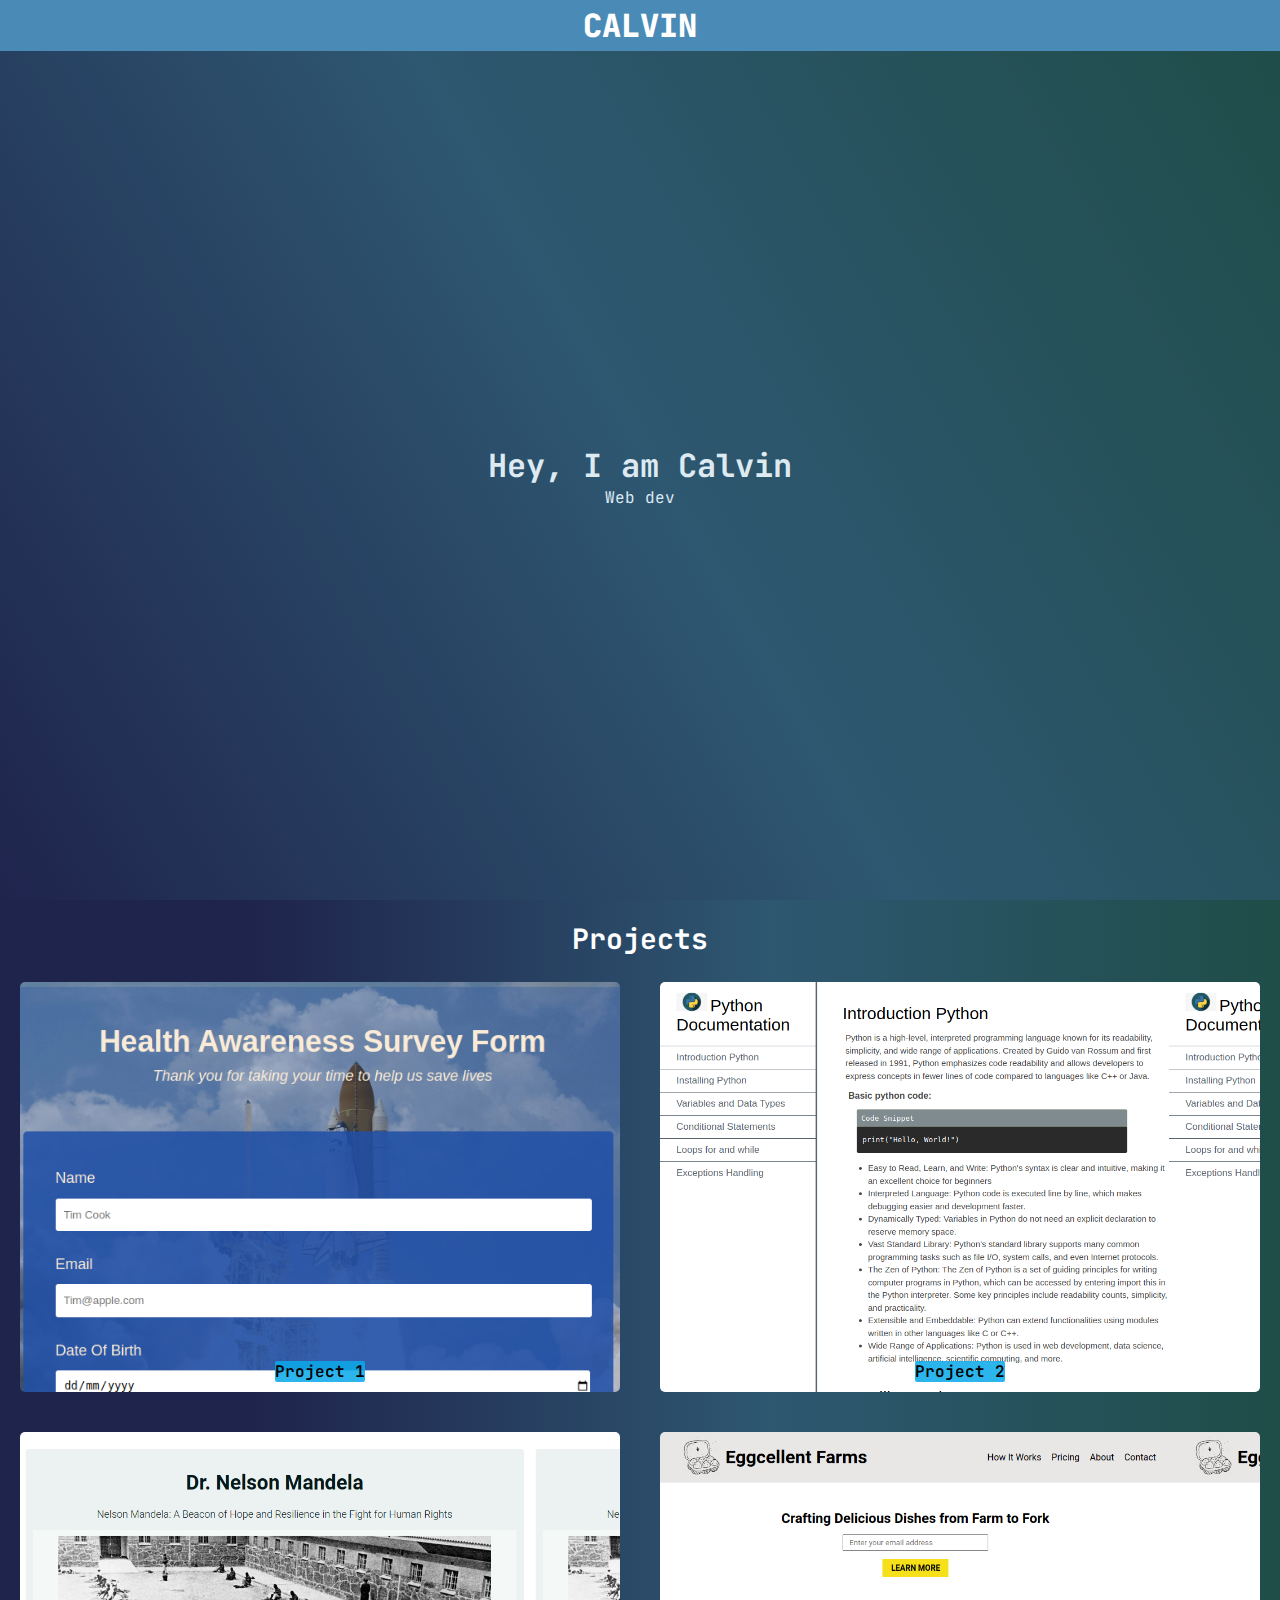
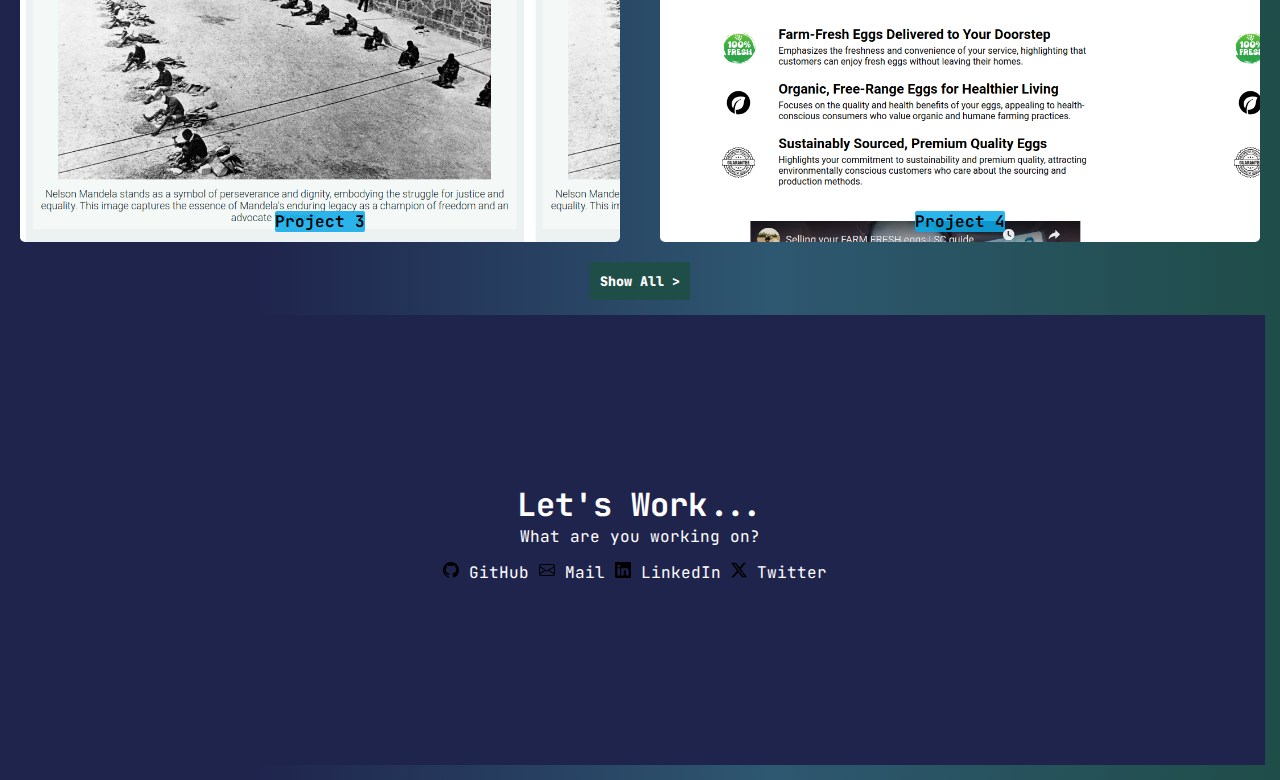
<file: index.html>
<!DOCTYPE html>
<html lang="en">
    <head>
        <meta charset="UTF-8">
        <meta name="viewport" content="width=device-width, initial-scale=1.0">
        <title>Portfolio</title>
        <link rel="stylesheet" href="styles.css">
        <link rel="icon" type="image/ico" href="media/icons/favicon.ico">
    </head>
    <body>
        <section id="welcome-section">
            <h1>Hey, I am Calvin</h1>
            <p>Web dev</p>
        </section>
        
        <section id="projects">
            <h2>Projects</h2>
            <div id="projects-div">
                <div class="project-tile project1">
                    <a href="surveyForm/index.html" target="_blank">Project 1</a>
                </div>
                <div class="project-tile project2">
                    <a href="technicalDoc/index.html" target="_blank">Project 2</a>
                </div>
                <div class="project-tile project3">
                    <a href="tributePage/index.html" target="_blank">Project 3</a>
                </div>
                <div class="project-tile project4">
                    <a href="productPage/index.html" target="_blank">Project 4</a>
                </div>
            </div>
            <a href="https://github.com/Calvin-Reinc" id="more" target="_blank"><button>Show All ></button></a>
        </section>
        <section id="details">
            <h1>Let's Work...</h1>
            <p>What are you working on?</p>
            <ul>
                <li><img src="media/icons/github.svg" alt=""><span class="list-span"><a href="https://github.com/Calvin-Reinc" id="profile-link" target="_blank" class="list-a">GitHub</a></span></li>
                <li><img src="media/icons/envelope.svg"><span class="list-span"><a href="mailto:https:konyanacv@gmail.com" id="profile-link" target="_blank" class="list-a">Mail</a></span></li>
                <li><img src="media/icons/linkedin.svg" alt=""><span class="list-span"><a href="https://www.linkedin.com/in/konyanacv" id="profile-link" target="_blank" class="list-a">LinkedIn</a></span></li>
                <li><img src="media/icons/twitter-x.svg" alt=""><span class="list-span"><a href="https://x.com/CKonyana62368" id="profile-link" target="_blank" class="list-a">Twitter</a></span></li>
            </ul>
        </section>
        <nav id="navbar">
            <a href="#projects">CALVIN</a>
        </nav>
    </body>
    <link rel="preconnect" href="https://fonts.googleapis.com">
    <link rel="preconnect" href="https://fonts.gstatic.com" crossorigin>
    <link href="https://fonts.googleapis.com/css2?family=JetBrains+Mono:ital,wght@0,100..800;1,100..800&display=swap" rel="stylesheet">

</html>
</file>
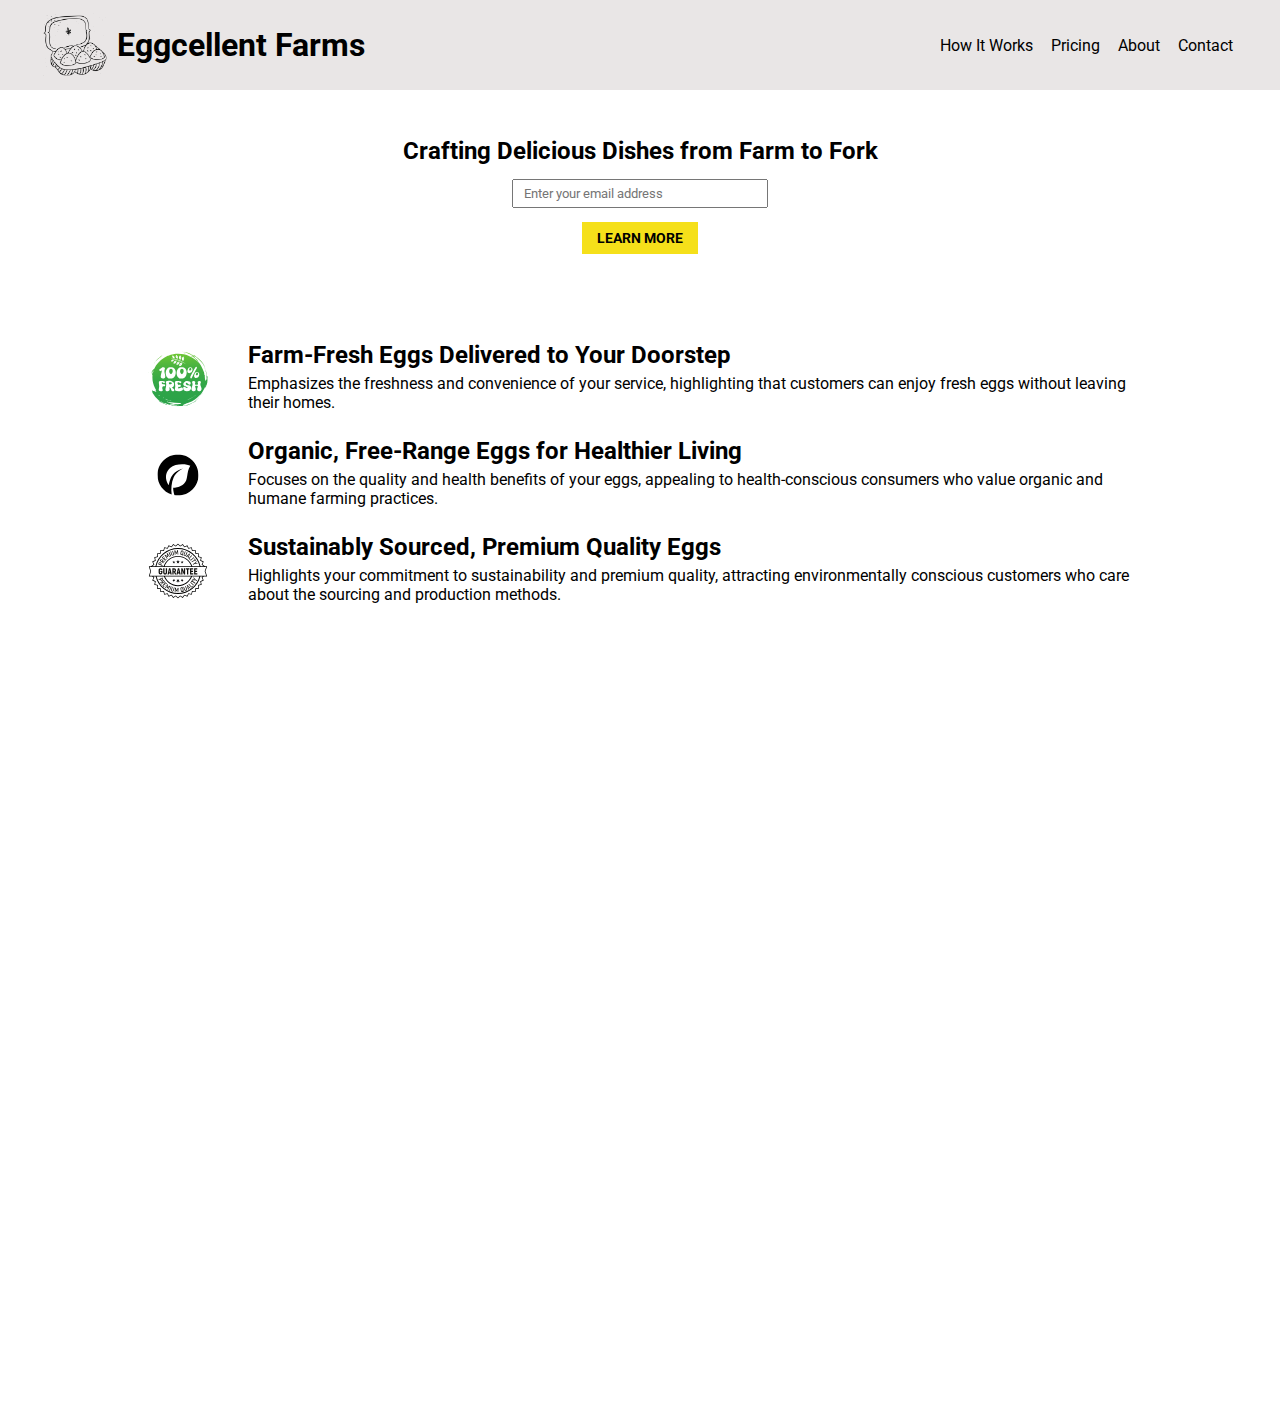
<file: productPage/index.html>
<!DOCTYPE html>
<html lang="en">
    <head>
        <meta charset="UTF-8">
        <meta name="viewport" content="width=device-width, initial-scale=1.0">
        <title>Product Page</title>
        <link rel="stylesheet" href="styles.css">
    </head>
    <body>

      <header id="header">
        <img id="header-img" src="logo_1.svg" alt="logo">
        <h1>Eggcellent Farms</h1>
        <nav id="nav-bar">
          <a href="#video-section" class="nav-link">How It Works</a>
          <a href="#product-section" class="nav-link">Pricing</a>
          <a href="#bio-section" class="nav-link">About</a>
          <a href="#contact" class="nav-link">Contact</a>
          
        </nav>
      </header>

      <section id="contact">
        <h2>Crafting Delicious Dishes from Farm to Fork</h2>
        <form id="form" action="https://www.freecodecamp.com/email-submit" method="post">
          <input type="email" name="email" id="email" placeholder="Enter your email address">
          <input type="submit" value="LEARN MORE" id="submit">
        </form>
      </section>

      <section id="bio-section">
        <div class="bio-div">
          <img src="FARM/fresh_2.svg" alt="" class="icons">
          <div class="bio-div-in">
            <h2>Farm-Fresh Eggs Delivered to Your Doorstep</h2>
            <p>Emphasizes the freshness and convenience of your service, highlighting that customers can enjoy fresh eggs without leaving their homes.</p>
          </div>
        </div>
        <div class="bio-div">
          <img src="FARM/organic_3.svg" alt="" class="icons">
          <div class="bio-div-in">
            <h2>Organic, Free-Range Eggs for Healthier Living</h2>
            <p>Focuses on the quality and health benefits of your eggs, appealing to health-conscious consumers who value organic and humane farming practices.</p>
          </div>
        </div>
        <div class="bio-div">
          <img src="FARM/premium.svg" alt="" class="icons">
          <div class="bio-div-in">
            <h2>Sustainably Sourced, Premium Quality Eggs</h2>
            <p>Highlights your commitment to sustainability and premium quality, attracting environmentally conscious customers who care about the sourcing and production methods.</p>
          </div>
        </div>
      </section>

      <section id="video-section">
        <iframe width="580" height="330" src="https://www.youtube.com/embed/prsJC9KV-8U?si=E5Peq-RQy-86FeF8" title="YouTube video player" frameborder="0" allow="accelerometer; autoplay; clipboard-write; encrypted-media; gyroscope; picture-in-picture; web-share" referrerpolicy="strict-origin-when-cross-origin" allowfullscreen></iframe>
      </section>

      <section id="product-section">
        
        <div class="product-div">
          <div class="divider">
            <h2>Standard Grade</h2>
          </div>
          <p><span>R29.99/dozen</span></p>
          <ul>
            <li>Standard quality</li>
            <li>reliable</li>
            <li>nutritious</li>
          </ul>
          <input type="button" value="SELECT">
        </div>

        <div class="product-div">
          <div class="divider">
            <h2>Organic Free-Range</h2>
          </div>
          <p><span>R37.99/dozen</span></p>
          <ul>
            <li>Higher quality</li>
            <li>rich in nutrients</li>
            <li>better taste</li>
          </ul>
          <input type="button" value="SELECT">
        </div>

        <div class="product-div">
          <div class="divider">
            <h2>Premium Pasture-Raised</h2>
          </div>
          <p><span>R44.99/dozen</span></p>
          <ul>
            <li>Premium quality</li>
            <li>exceptional taste</li>
            <li>high nutritional content</li>
          </ul>
          <input type="button" value="SELECT">
        </div>
      </section>

      <footer id="footer">
        <a href="#bio-section">About</a>
        <a href="#contact">Contact</a> <br>
        <p>&reg; Copyright 2024, Farm-Fresh Eggs</p>
      </footer>
    </body>
    <link rel="preconnect" href="https://fonts.googleapis.com">
    <link rel="preconnect" href="https://fonts.gstatic.com" crossorigin>
    <link href="https://fonts.googleapis.com/css2?family=Roboto:ital,wght@0,100;0,300;0,400;0,500;0,700;0,900;1,100;1,300;1,400;1,500;1,700;1,900&display=swap" rel="stylesheet">
</html>
</file>
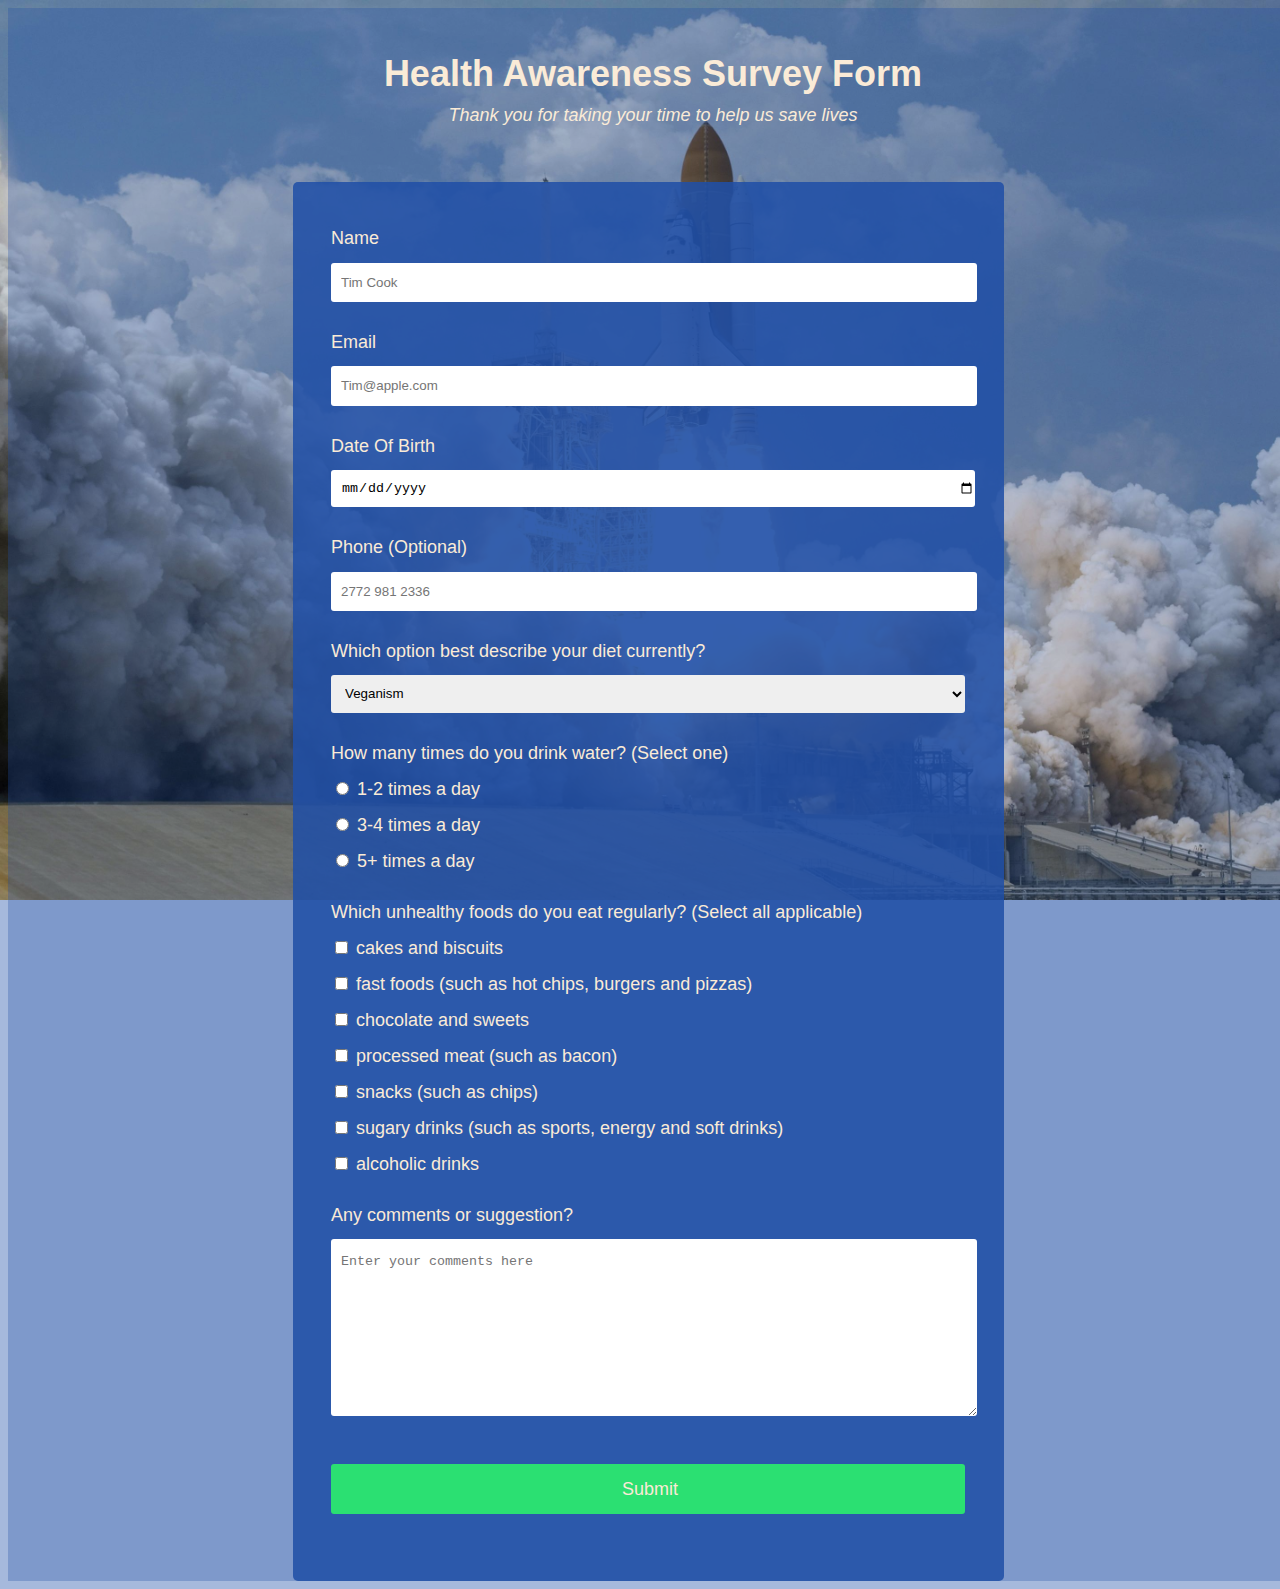
<file: surveyForm/index.html>
<!DOCTYPE html>
<html lang="en">
<head>
    <meta charset="UTF-8">
    <meta name="viewport" content="width=device-width, initial-scale=1.0">
    <title>Survey Form</title>
    <link rel="stylesheet" href="styles.css">
</head>
<body>
    <div id="mytest">
        <div id="titleDiv">
            <h1 id="title">Health Awareness Survey Form</h1>
            <p id="description">Thank you for taking your time to help us save lives</p>
        </div>
        <fieldset>
            <form action="#" id="survey-form">
                <label for="name" id="name-label">Name
                    <input class="textFields" type="text" id="name" required placeholder="Tim Cook">
                </label>
                <label for="email" id="email-label">Email
                    <input class="textFields" type="email" id="email" required placeholder="Tim@apple.com">
                </label>
                <label for="email" id="email-label">Date Of Birth
                    <input class="textFields" type="date" id="dateOfBirth" required placeholder="dd/mm/yyyy">
                </label>
                <label for="number" id="number-label" >Phone (Optional)
                    <input class="textFields" type="number" id="number" max="27800000000" min="27600000000" placeholder="2772 981 2336">
                </label>
                <label for="dropdown" id="dropdown-label">Which option best describe your diet currently?
                    <select id="dropdown" class="textFields">
                        <option>Veganism</option>
                        <option>Keto</option>
                        <option>Low-carbohydrate diet</option>
                        <option>Mediterranean diet</option>
                    </select>
                </label>
                <label>How many times do you drink water? (Select one)
                    <label><input type="radio" value="Yes"name="skills" id=""> 1-2 times a day</label>
                    <label><input type="radio" value="No"name="skills" id=""> 3-4 times a day</label>
                    <label><input type="radio" value="Maybe"name="skills" id=""> 5+ times a day</label>
                </label>
                <label>Which unhealthy foods do you eat regularly? (Select all applicable)
                    <label><input type="checkbox" value="option1" id=""> cakes and biscuits</label>
                    <label><input type="checkbox" value="option2" id=""> fast foods (such as hot chips, burgers and pizzas)</label>
                    <label><input type="checkbox" value="option3" id=""> chocolate and sweets</label>
                    <label><input type="checkbox" value="option4" id=""> processed meat (such as bacon)</label>
                    <label><input type="checkbox" value="option4" id=""> snacks (such as chips)</label>
                    <label><input type="checkbox" value="option4" id=""> sugary drinks (such as sports, energy and soft drinks)</label>
                    <label><input type="checkbox" value="option4" id=""> alcoholic drinks</label>
                </label>
                <label for="comments">Any comments or suggestion?
                    <textarea id="comments" placeholder="Enter your comments here"></textarea>
                </label>
                <label for="submit">
                    <input type="submit" id="submit" value="Submit" class="textFields">
                </label>
            </form>
        </fieldset>
    </div>
</body>
</html>
</file>
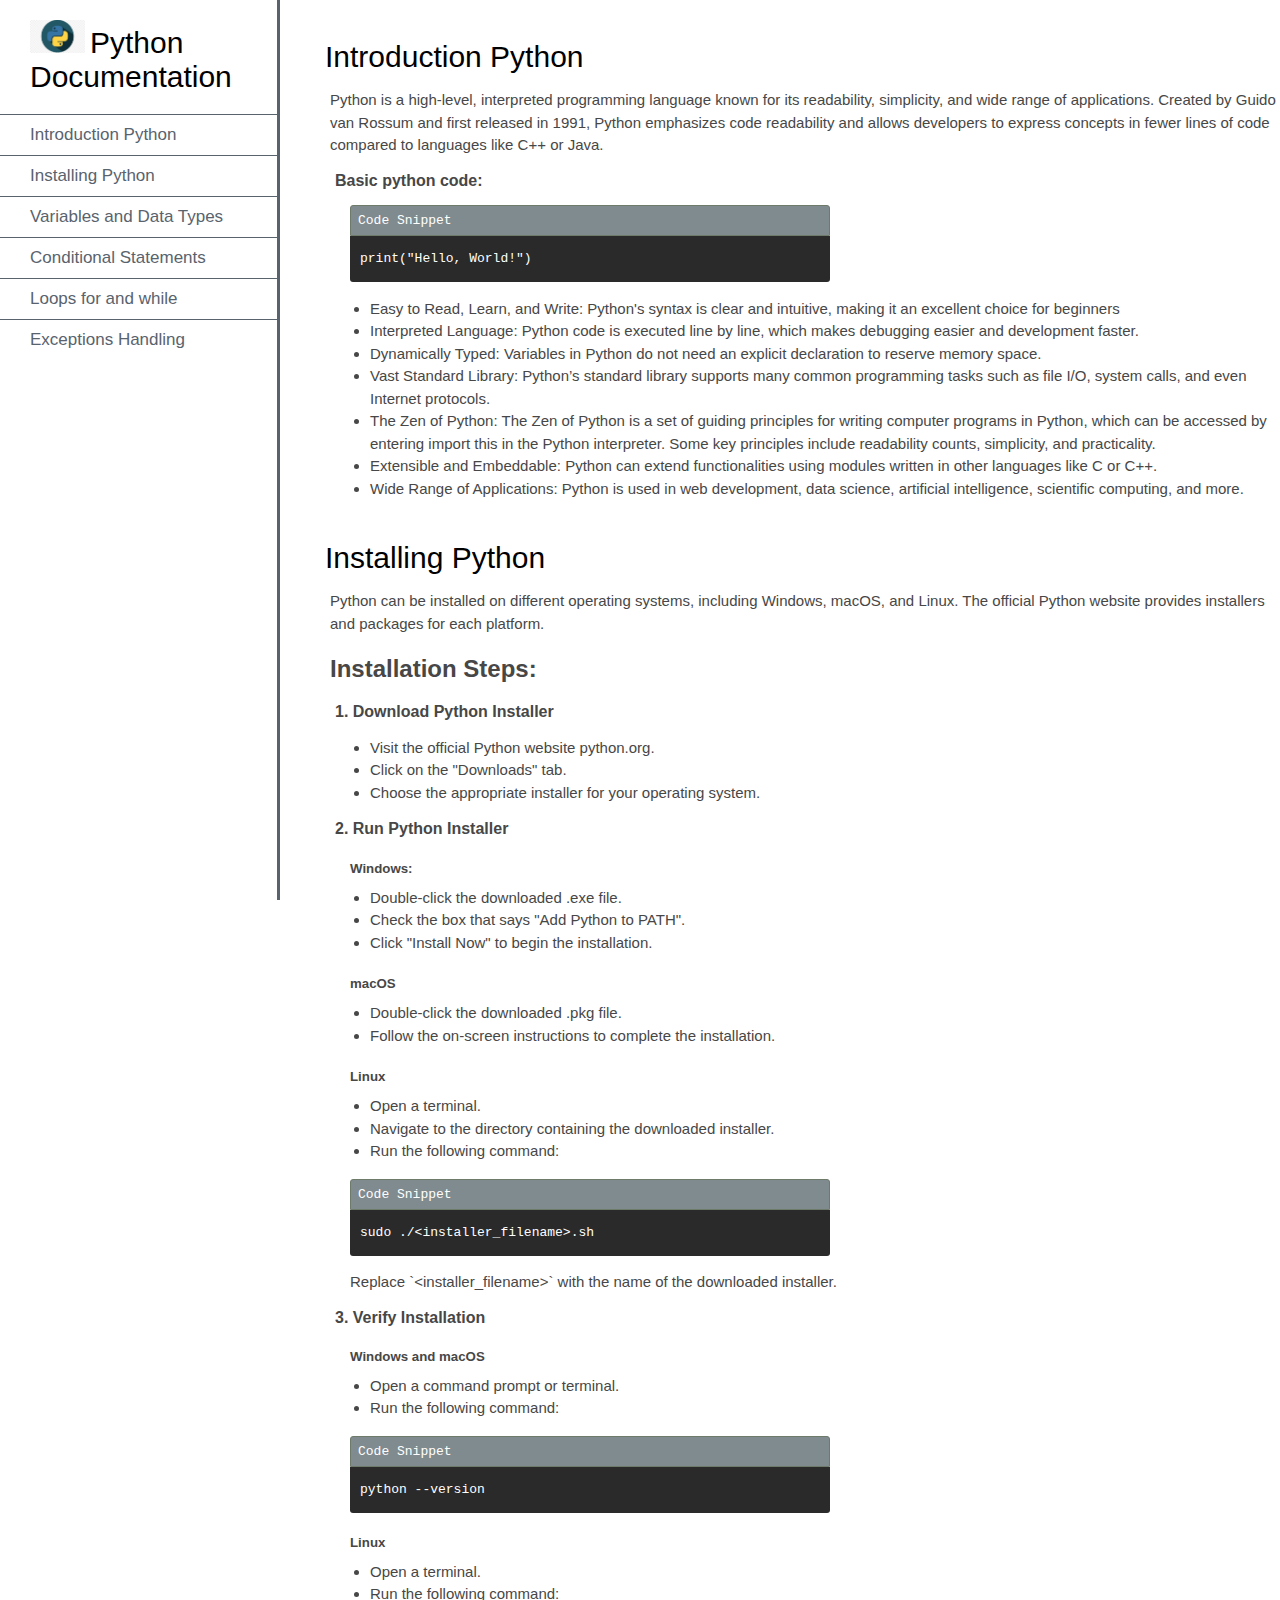
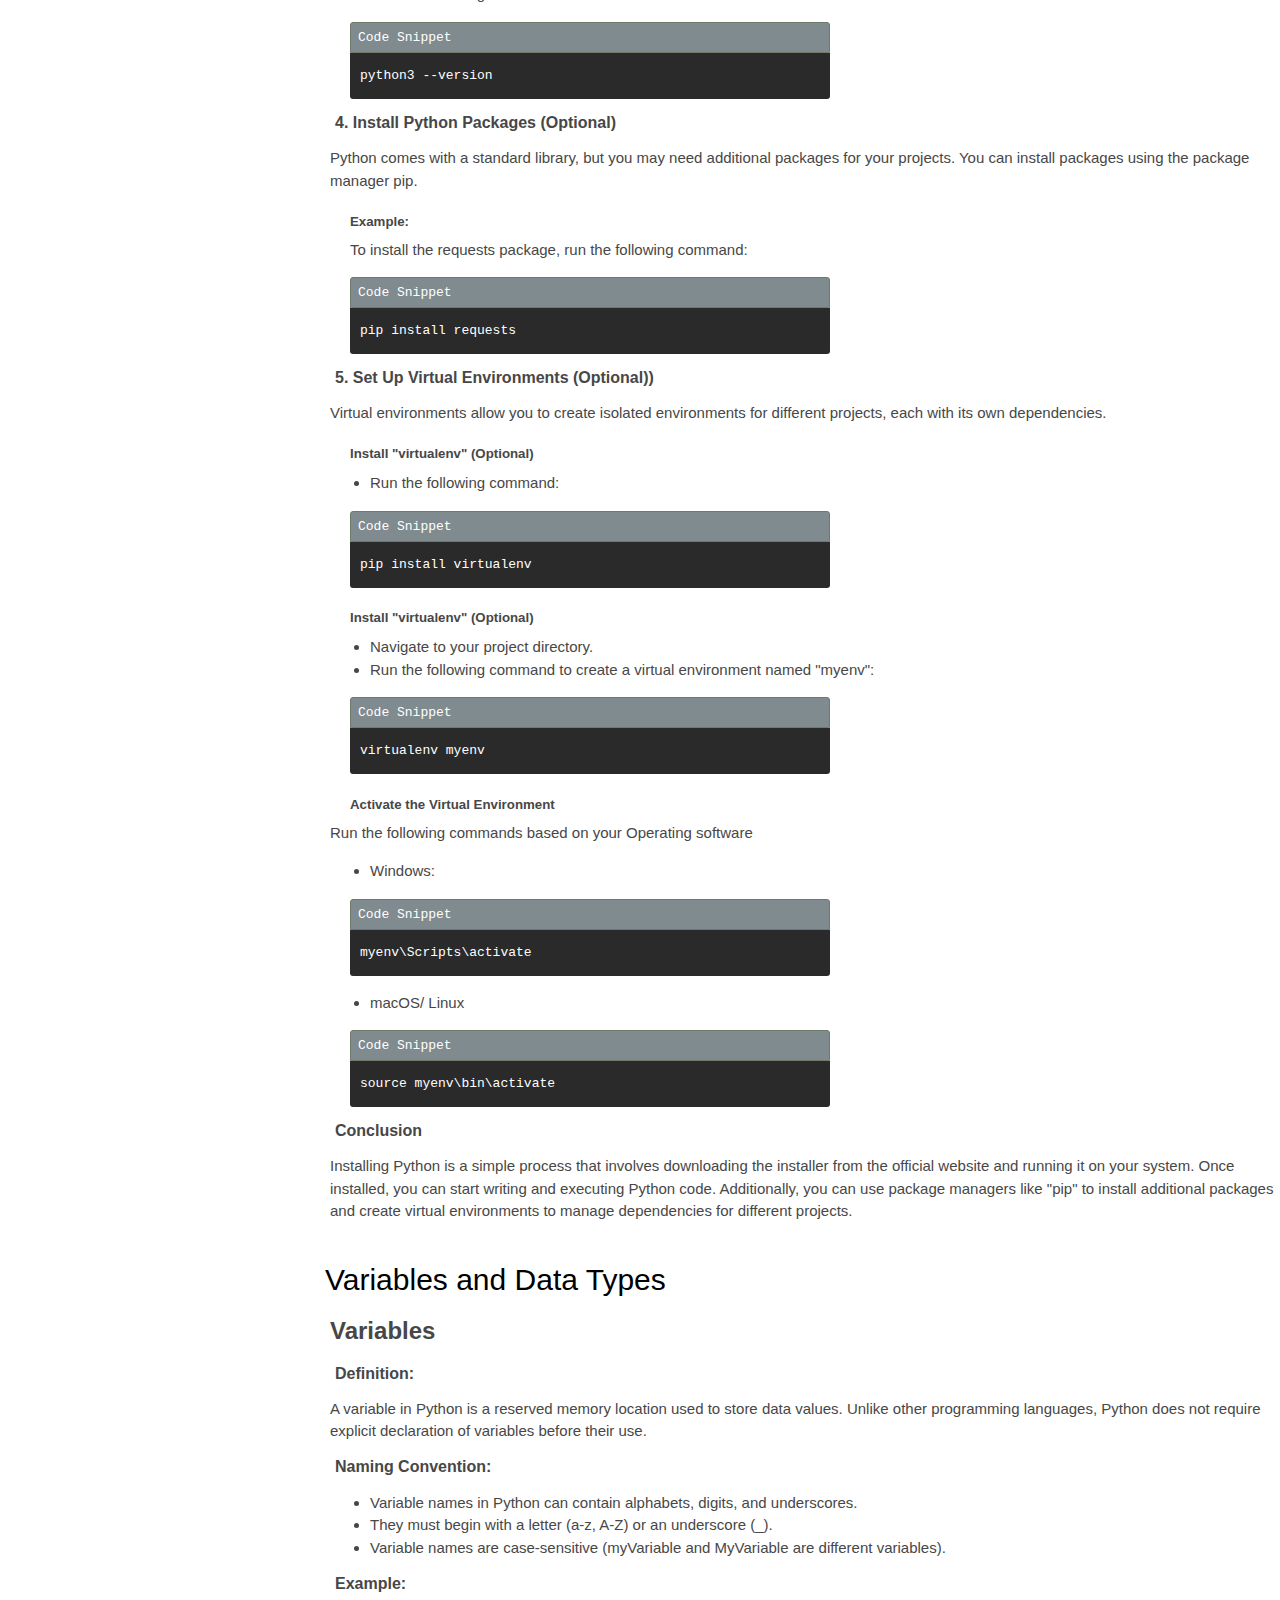
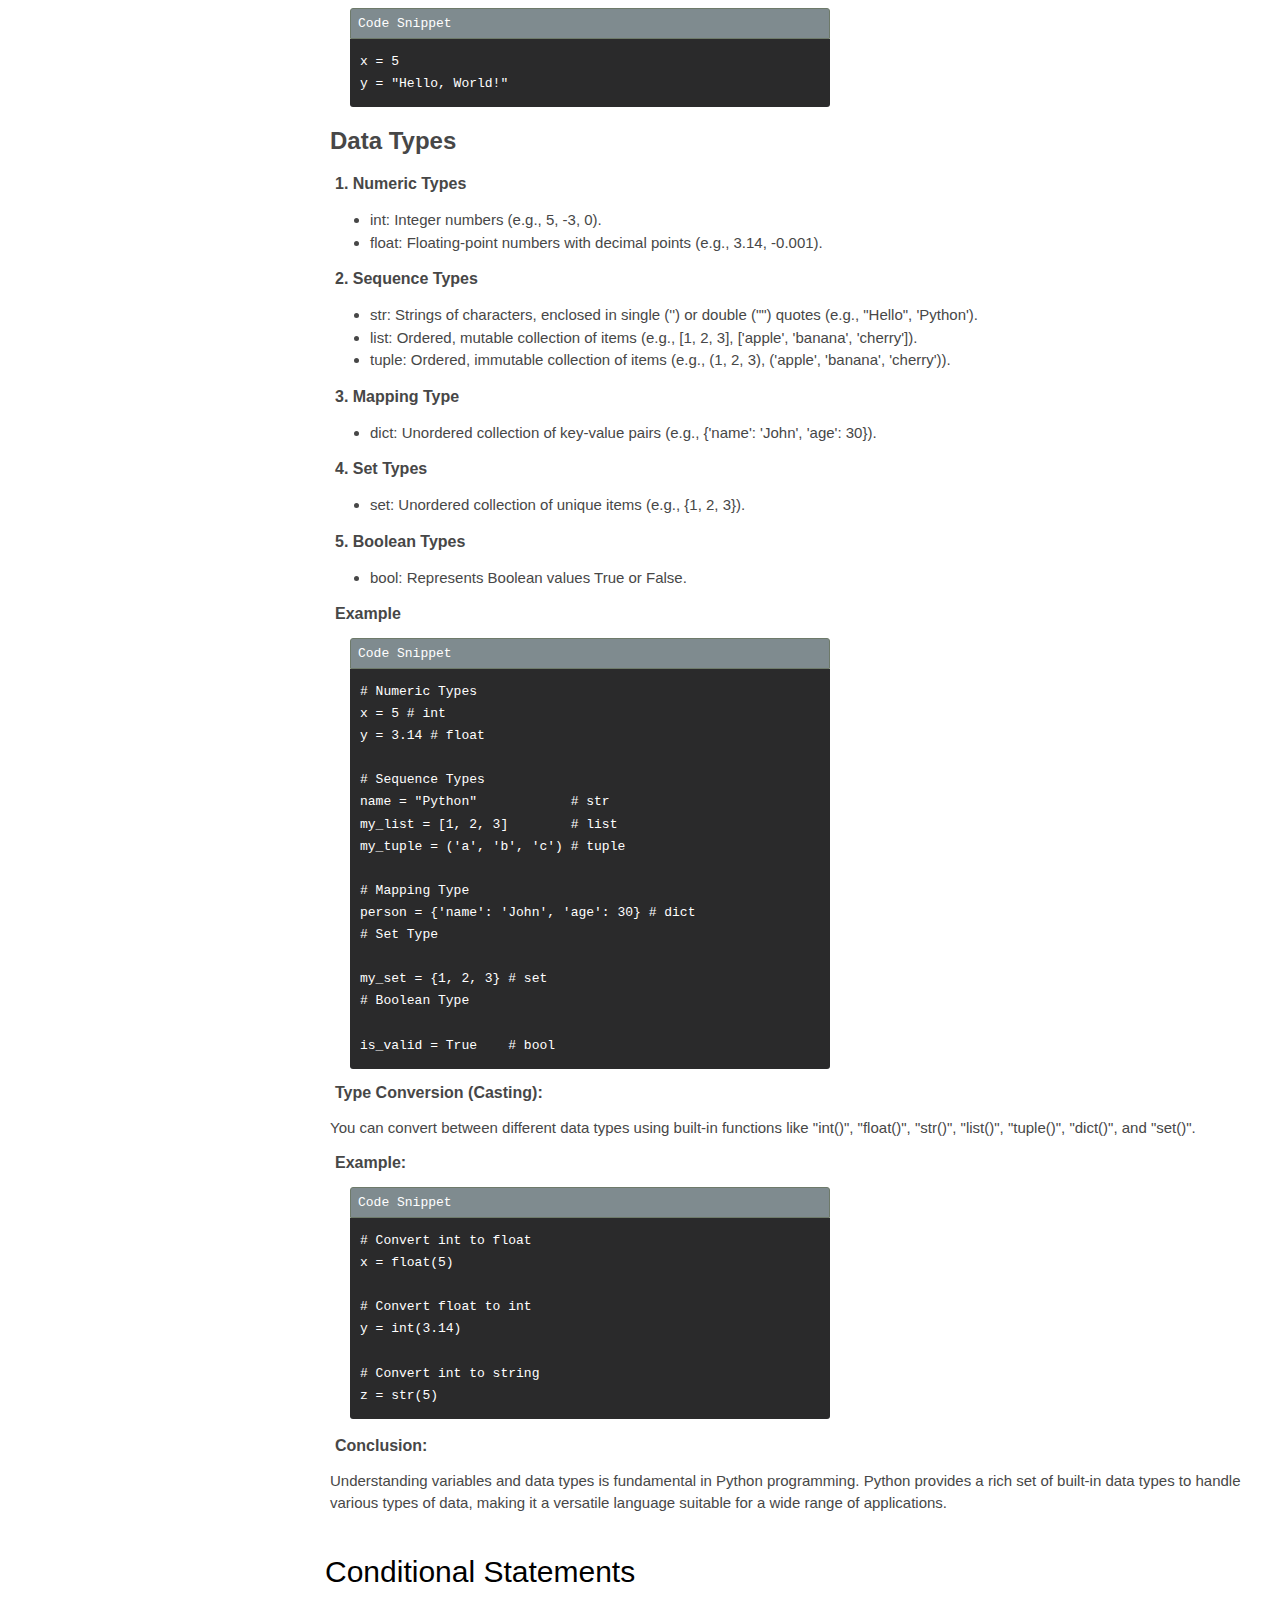
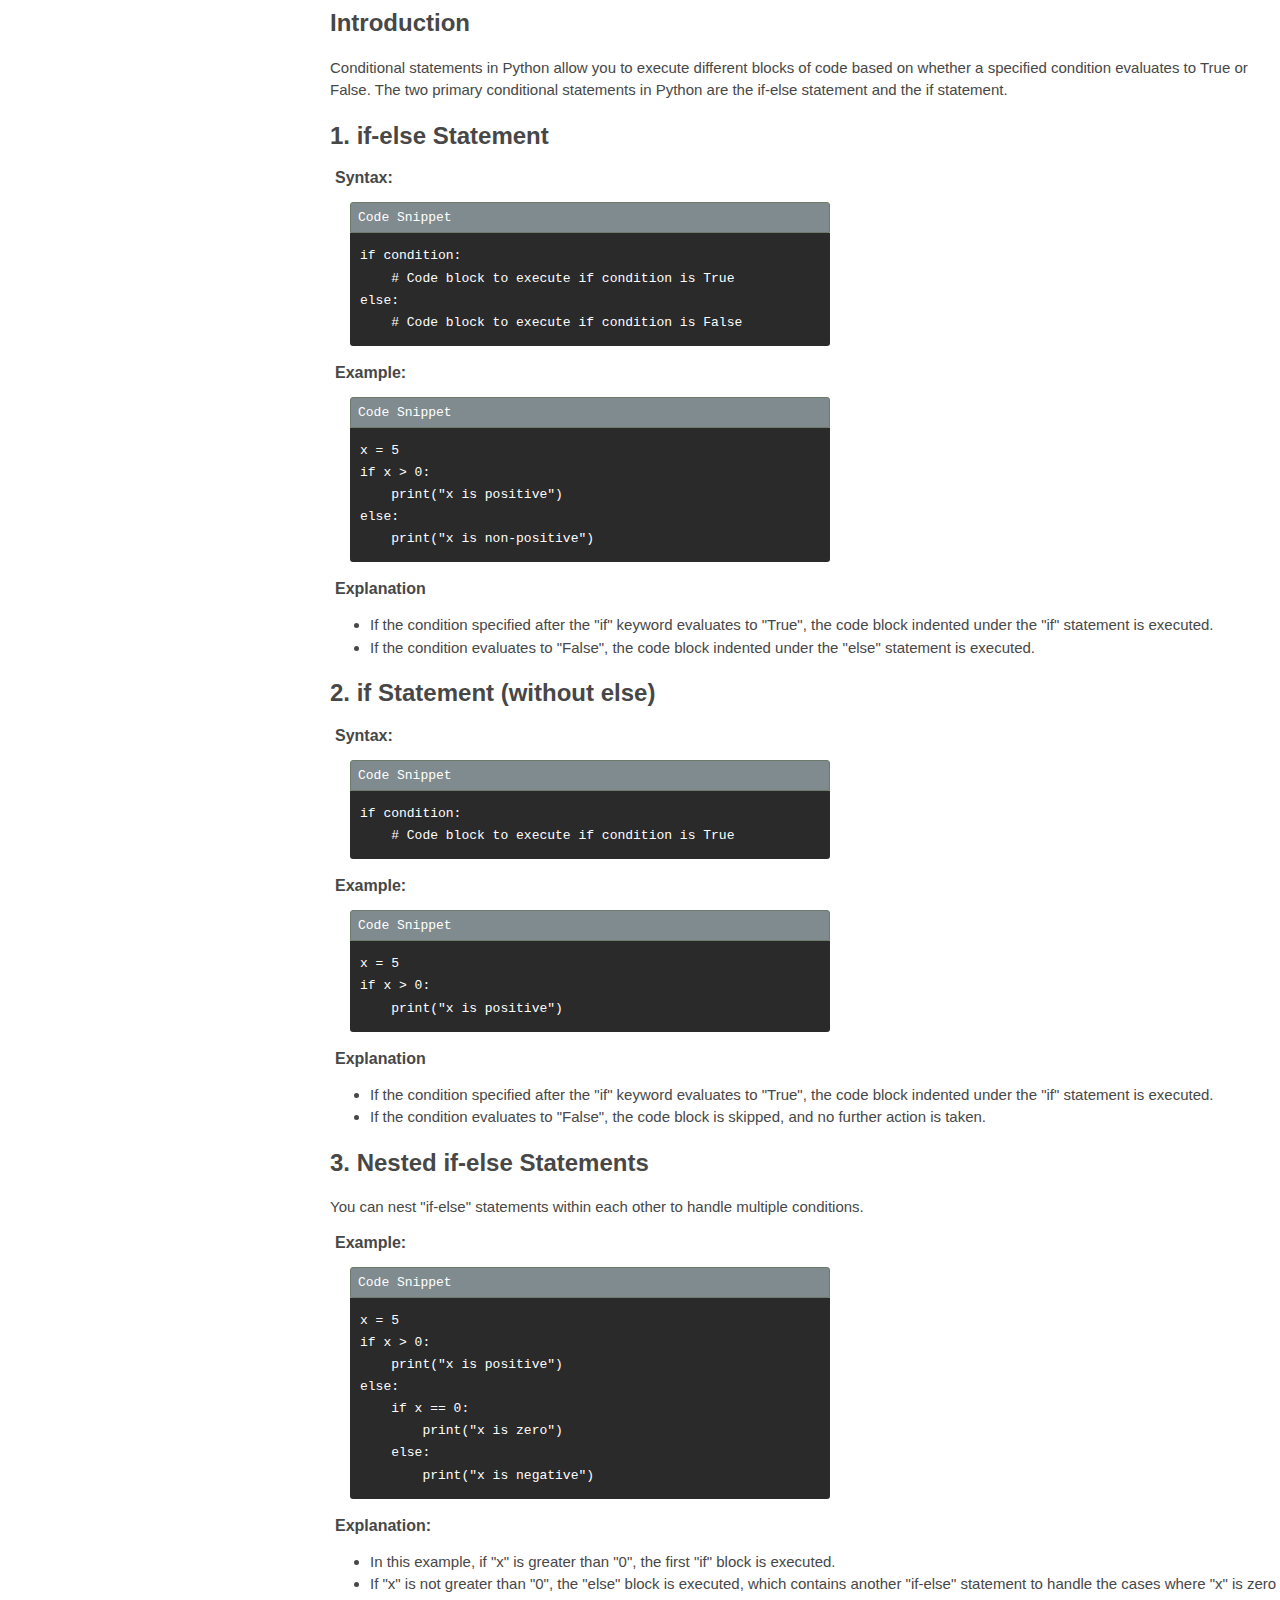
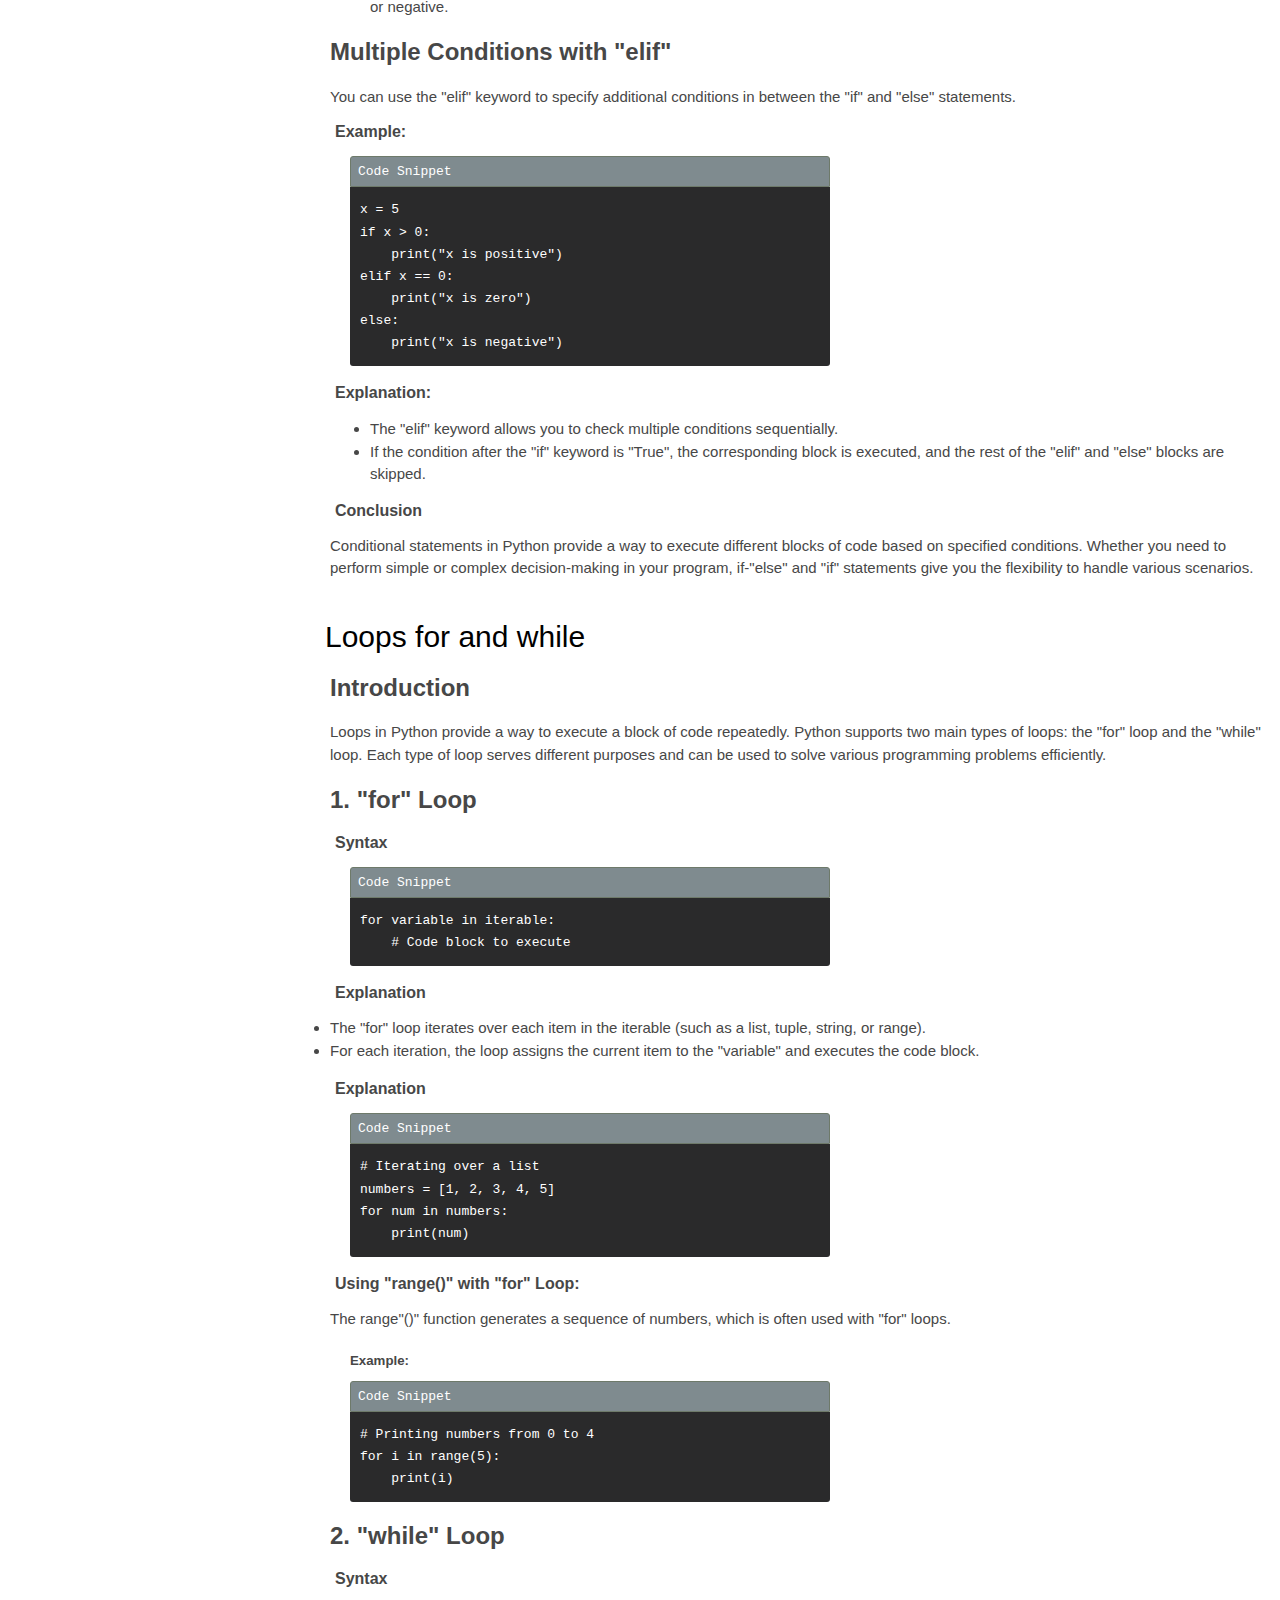
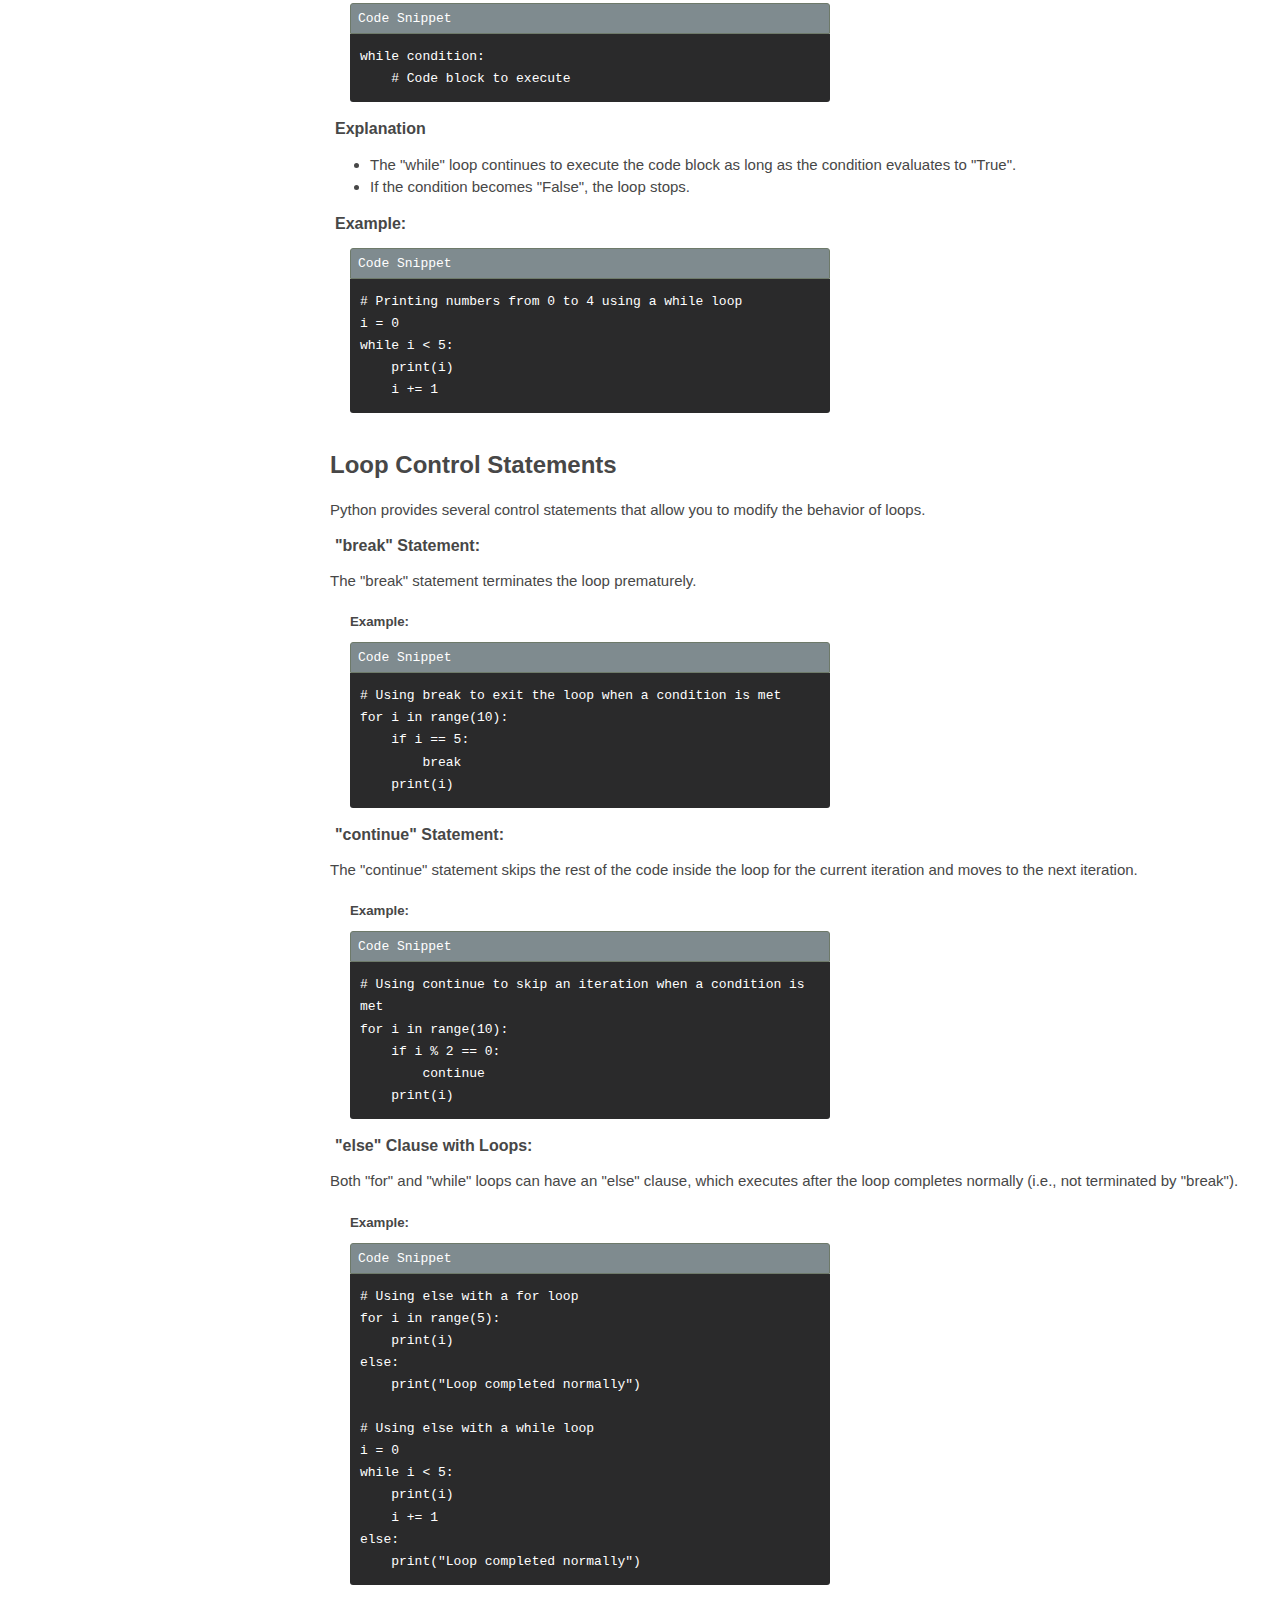
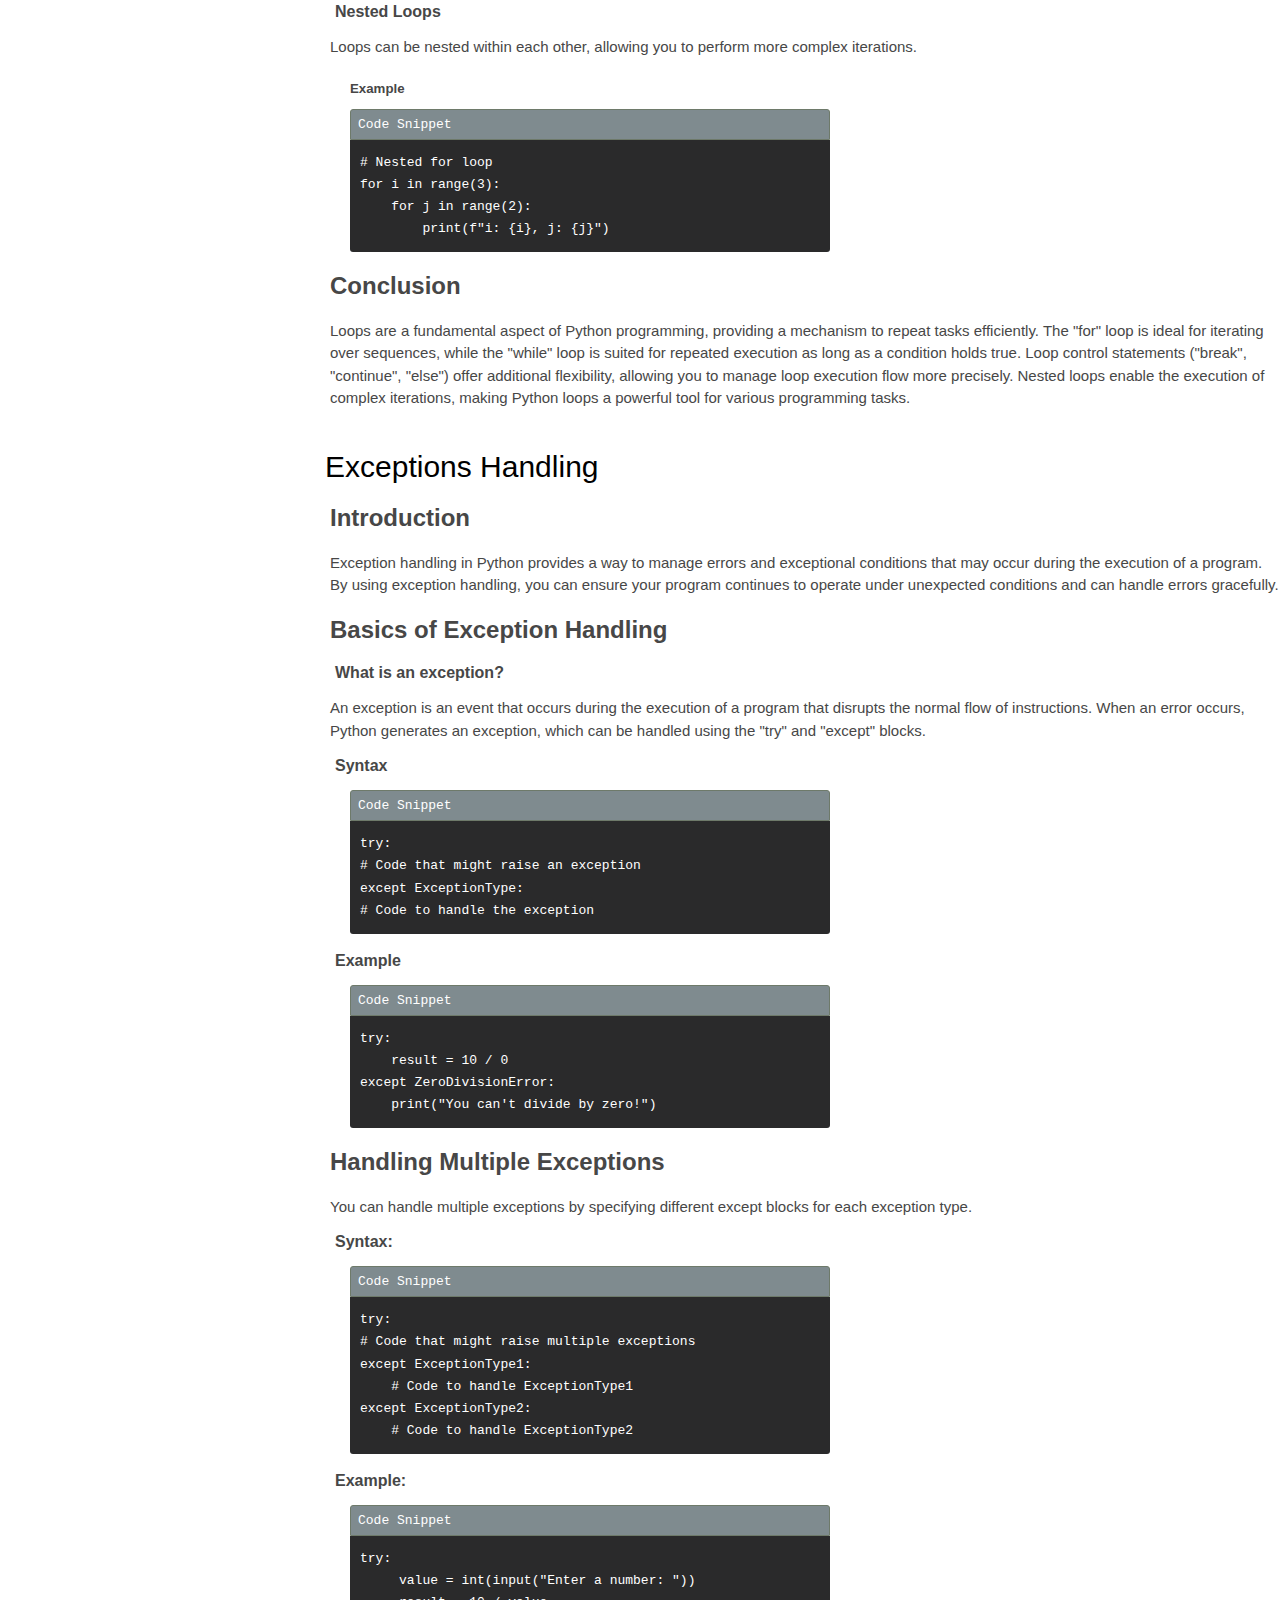
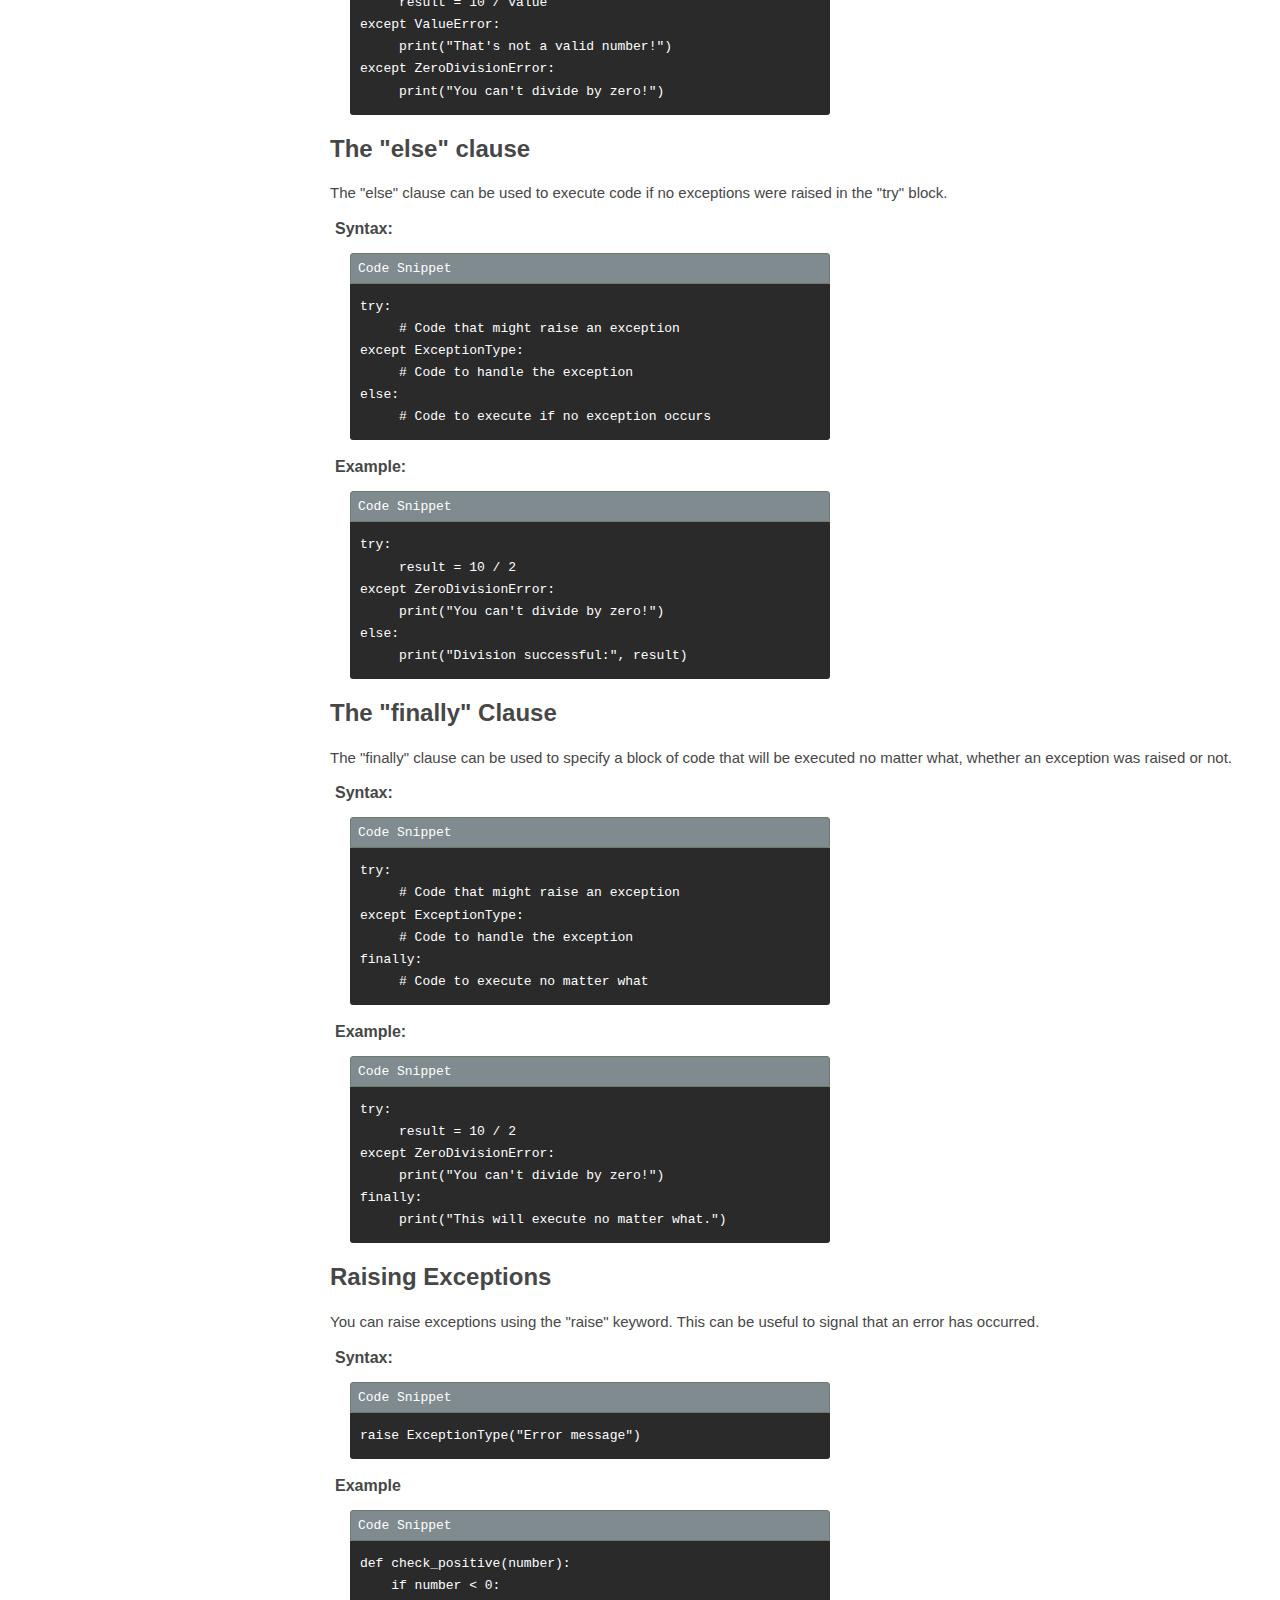
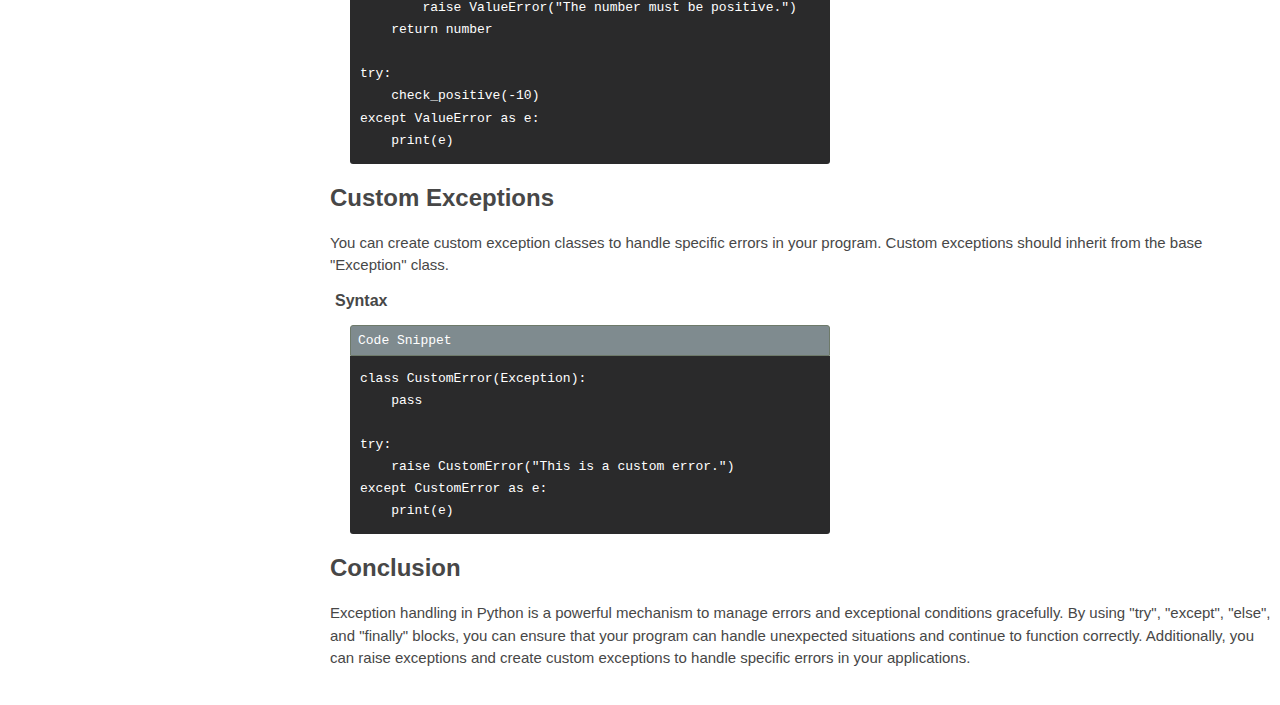
<file: technicalDoc/index.html>
<!DOCTYPE html>
<html lang="en">
<head>
    <meta charset="UTF-8">
    <meta name="viewport" content="width=device-width, initial-scale=1.0">
    <title>Technical Documentation</title>
    <link rel="stylesheet" href="styles.css">
</head>
<body>
    <main id="main-doc">
        <section class="main-section" id="Introduction_Python">
            <header class="head">Introduction Python</header>
            <p>Python is a high-level, interpreted programming language known for its readability, simplicity, and wide range of applications. Created by Guido van Rossum and first released in 1991, Python emphasizes code readability and allows developers to express concepts in fewer lines of code compared to languages like C++ or Java.</p>
            <label for="snippet">Basic python code:</label>
            <code class="code-block-tag">Code Snippet</code>
            <code class="code-block">print("Hello, World!")</code>
            <ul>
                <li>Easy to Read, Learn, and Write: Python's syntax is clear and intuitive, making it an excellent choice for beginners</li>
                <li>Interpreted Language: Python code is executed line by line, which makes debugging easier and development faster.</li>
                <li>Dynamically Typed: Variables in Python do not need an explicit declaration to reserve memory space.</li>
                <li>Vast Standard Library: Python’s standard library supports many common programming tasks such as file I/O, system calls, and even Internet protocols.</li>
                <li>The Zen of Python: The Zen of Python is a set of guiding principles for writing computer programs in Python, which can be accessed by entering import this in the Python interpreter. Some key principles include readability counts, simplicity, and practicality.</li>
                <li>Extensible and Embeddable: Python can extend functionalities using modules written in other languages like C or C++.</li>
                <li>Wide Range of Applications: Python is used in web development, data science, artificial intelligence, scientific computing, and more.</li>
            </ul>
        </section>

        <section class="main-section" id="Installing_python">
            <header>Installing Python</header>
            <p>Python can be installed on different operating systems, including Windows, macOS, and Linux. The official Python website provides installers and packages for each platform.</p>
            <h2>Installation Steps: </h2>
            <label for="">1. Download Python Installer</label>
            <ul>
                <li>Visit the official Python website python.org.</li>
                <li>Click on the "Downloads" tab.</li>
                <li>Choose the appropriate installer for your operating system.</li>
            </ul>
            <label for="">2. Run Python Installer</label>
            <h5>Windows:</h5>
            <ul>  
                <li>Double-click the downloaded .exe file.</li>
                <li>Check the box that says "Add Python to PATH".</li>
                <li>Click "Install Now" to begin the installation.</li>
            </ul>
            <h5>macOS</h5>
            <ul>  
                <li>Double-click the downloaded .pkg file.</li>
                <li>Follow the on-screen instructions to complete the installation.</li>
                

            </ul>
            <h5>Linux</h5>
            <ul>  
                <li>Open a terminal.</li>
                <li>Navigate to the directory containing the downloaded installer.</li>
                <li>Run the following command:</li>
            </ul>
            <code class="code-block-tag">Code Snippet</code>
            <code class="code-block">sudo ./&lt;installer_filename&gt;.sh</code>
            <p class="caption">Replace `&lt;installer_filename&gt;` with the name of the downloaded installer.</p>
            <label for="">3. Verify Installation</label>
            <h5>Windows and macOS</h5>
            <ul>  
                <li>Open a command prompt or terminal.</li>
                <li>Run the following command:</li>
            </ul>
            <code class="code-block-tag">Code Snippet</code>
            <code class="code-block">python --version</code>
            <h5>Linux</h5>
            <ul>  
                <li>Open a terminal.</li>
                <li>Run the following command:</li>
            </ul>
            <code class="code-block-tag">Code Snippet</code>
            <code class="code-block">python3 --version</code>
            <p class="caption"></p>
            <label for="">4. Install Python Packages (Optional)</label>
            <p>Python comes with a standard library, but you may need additional packages for your projects. You can install packages using the package manager pip.</p>
            <h5>Example:</h5>
            <p class="caption">To install the requests package, run the following command:</p>
            <code class="code-block-tag">Code Snippet</code>
            <code class="code-block">pip install requests</code>
            <p class="caption"></p>
            <label for="">5. Set Up Virtual Environments (Optional))</label>
            <p>Virtual environments allow you to create isolated environments for different projects, each with its own dependencies.</p>
            <h5>Install "virtualenv" (Optional)</h5>
            <ul>
                <li>Run the following command:</li>
            </ul>
            <code class="code-block-tag">Code Snippet</code>
            <code class="code-block">pip install virtualenv</code>
            <h5>Install "virtualenv" (Optional)</h5>
            <ul>
                <li>Navigate to your project directory.</li>
                <li>Run the following command to create a virtual environment named "myenv":</li>
            </ul>
            <code class="code-block-tag">Code Snippet</code>
            <code class="code-block">virtualenv myenv</code>
            <h5>Activate the Virtual Environment</h5>
            <p>Run the following commands based on your Operating software</p>
            <ul>
                <li>Windows:</li>
            </ul>
            <code class="code-block-tag">Code Snippet</code>
            <code class="code-block">myenv\Scripts\activate</code>
            <ul>
                <li>macOS/ Linux</li>
            </ul>
            <code class="code-block-tag">Code Snippet</code>
            <code class="code-block">source myenv\bin\activate</code>
            <p class="caption"></p>
            <label for="">Conclusion</label>
            <p>Installing Python is a simple process that involves downloading the installer from the official website and running it on your system. Once installed, you can start writing and executing Python code. Additionally, you can use package managers like "pip" to install additional packages and create virtual environments to manage dependencies for different projects.</p>
        </section>

        <section class="main-section" id="Variables_and_Data_Types">
            <header>Variables and Data Types</header>
            <h2>Variables</h2>
            <label for="">Definition:</label>
            <p>A variable in Python is a reserved memory location used to store data values. Unlike other programming languages, Python does not require explicit declaration of variables before their use.</p>
            <label for="">Naming Convention:</label>            
            <ul>
                <li>Variable names in Python can contain alphabets, digits, and underscores.</li>
                <li>They must begin with a letter (a-z, A-Z) or an underscore (_).</li>
                <li>Variable names are case-sensitive (myVariable and MyVariable are different variables).</li>
            </ul>
            <label for="">Example:</label>
            <code class="code-block-tag">Code Snippet</code>
            <code class="code-block">
                x = 5<br>
                y = "Hello, World!"
            </code>
            <h2>Data Types</h2>
            <label for="">1. Numeric Types</label>
            <ul>
                <li>int: Integer numbers (e.g., 5, -3, 0).</li>
                <li>float: Floating-point numbers with decimal points (e.g., 3.14, -0.001).</li>
            </ul>
            <label for="">2. Sequence Types</label>
            <ul>
                <li>str: Strings of characters, enclosed in single ('') or double ("") quotes (e.g., "Hello", 'Python').</li>
                <li>list: Ordered, mutable collection of items (e.g., [1, 2, 3], ['apple', 'banana', 'cherry']).</li>
                <li>tuple: Ordered, immutable collection of items (e.g., (1, 2, 3), ('apple', 'banana', 'cherry')).</li>
            </ul>
            <label for="">3. Mapping Type</label>
            <ul>
                <li>dict: Unordered collection of key-value pairs (e.g., {'name': 'John', 'age': 30}).</li>
            </ul>
            <label for="">4. Set Types</label>
            <ul>
                <li>set: Unordered collection of unique items (e.g., {1, 2, 3}).</li>
            </ul>
            <label for="">5. Boolean Types</label>
            <ul>
                <li>bool: Represents Boolean values True or False.</li>
            </ul>
            <label for="">Example</label>
            <code class="code-block-tag">Code Snippet</code>
            <code class="code-block"># Numeric Types<br>
                x = 5       # int<br>
                y = 3.14    # float<br><br>
                # Sequence Types<br>
                name = "Python"&nbsp;&nbsp;&nbsp;&nbsp;&nbsp;&nbsp;&nbsp;&nbsp;&nbsp;&nbsp;&nbsp;&nbsp;# str<br>
                my_list = [1, 2, 3]&nbsp;&nbsp;&nbsp;&nbsp;&nbsp;&nbsp;&nbsp;&nbsp;# list<br>
                my_tuple = ('a', 'b', 'c') # tuple<br><br>
                
                # Mapping Type<br>
                person = {'name': 'John', 'age': 30}    # dict<br>
                
                # Set Type<br><br>
                my_set = {1, 2, 3}                      # set<br>
                
                # Boolean Type<br><br>
                is_valid = True &nbsp;&nbsp;&nbsp;# bool<br>
                </code>
            <p class="caption"></p>    
            <label for="">Type Conversion (Casting):</label>
                <p>You can convert between different data types using built-in functions like "int()", "float()", "str()", "list()", "tuple()", "dict()", and "set()".</p>
                <label for="">Example:</label>
                <code class="code-block-tag">Code Snippet</code>
                <code class="code-block">
                    # Convert int to float<br>
                    x = float(5)<br><br>

                    # Convert float to int<br>
                    y = int(3.14)<br><br>

                    # Convert int to string<br>
                    z = str(5)<br>
                </code>
            <br>
            <label for="">Conclusion:</label>
                <p>Understanding variables and data types is fundamental in Python programming. Python provides a rich set of built-in data types to handle various types of data, making it a versatile language suitable for a wide range of applications.</p>
        </section>

        <section class="main-section" id="Conditional_Statements">
            <header>Conditional Statements</header>
                <h2>Introduction</h2>
                <p>Conditional statements in Python allow you to execute different blocks of code based on whether a specified condition evaluates to True or False. The two primary conditional statements in Python are the if-else statement and the if statement.</p>
                <h2>1. if-else Statement</h2>
                <label>Syntax:</label>
                <code class="code-block-tag">Code Snippet</code>
                <code class="code-block">if condition:<br>
                    &nbsp;&nbsp;&nbsp;&nbsp;# Code block to execute if condition is True<br>
                    else:<br>
                    &nbsp;&nbsp;&nbsp;&nbsp;# Code block to execute if condition is False<br>
                </code>
                <br>
                <label>Example:</label>
                <code class="code-block-tag">Code Snippet</code>
                <code class="code-block">x = 5<br>
                    if x > 0:<br>
                    &nbsp;&nbsp;&nbsp;&nbsp;print("x is positive")<br>
                    else:<br>
                    &nbsp;&nbsp;&nbsp;&nbsp;print("x is non-positive")
                    </code>
                <br>
                <label>Explanation</label>
                <ul>  
                    <li>If the condition specified after the "if" keyword evaluates to "True", the code block indented under the "if" statement is executed.</li>
                    <li>If the condition evaluates to "False", the code block indented under the "else" statement is executed.</li>
                </ul>
                <h2>2. if Statement (without else)</h2>
                <label>Syntax:</label>
                <code class="code-block-tag">Code Snippet</code>
                <code class="code-block">if condition:<br>
                &nbsp;&nbsp;&nbsp;&nbsp;# Code block to execute if condition is True
                </code>
                <br>
                <label>Example:</label>
                <code class="code-block-tag">Code Snippet</code>
                <code class="code-block">x = 5 <br>
                    if x > 0: <br>
                    &nbsp;&nbsp;&nbsp;&nbsp;print("x is positive")
                </code>
                <br>
                <label>Explanation</label>
                <ul>
                    <li>If the condition specified after the "if" keyword evaluates to "True", the code block indented under the "if" statement is executed.</li>
                    <li>If the condition evaluates to "False", the code block is skipped, and no further action is taken.</li>
                </ul>
            
                <h2>3. Nested if-else Statements</h2>
                <p>You can nest "if-else" statements within each other to handle multiple conditions.</p>
                <label>Example:</label>
                <code class="code-block-tag">Code Snippet</code>
                <code class="code-block">
                    x = 5 <br>
                    if x > 0:<br>
                    &nbsp;&nbsp;&nbsp;&nbsp;print("x is positive")<br>
                    else:<br>
                    &nbsp;&nbsp;&nbsp;&nbsp;if x == 0:<br>
                        &nbsp;&nbsp;&nbsp;&nbsp;&nbsp;&nbsp;&nbsp;&nbsp;print("x is zero")<br>
                    &nbsp;&nbsp;&nbsp;&nbsp;else:<br>
                        &nbsp;&nbsp;&nbsp;&nbsp;&nbsp;&nbsp;&nbsp;&nbsp;print("x is negative")<br>
                </code>
                <br>
                <label for="">Explanation:</label>
                <ul>
                    <li>In this example, if "x" is greater than "0", the first "if" block is executed.</li>
                    <li>If "x" is not greater than "0", the "else" block is executed, which contains another "if-else" statement to handle the cases where "x" is zero or negative.</li>
                </ul>
                <h2>Multiple Conditions with "elif"</h2>
                <p>You can use the "elif" keyword to specify additional conditions in between the "if" and "else" statements.</p>
                <label for="">Example:</label>
                <code class="code-block-tag">Code Snippet</code>
                <code class="code-block">x = 5 <br>
                    if x > 0: <br>
                    &nbsp;&nbsp;&nbsp;&nbsp;print("x is positive") <br>
                    elif x == 0: <br>
                    &nbsp;&nbsp;&nbsp;&nbsp;print("x is zero") <br>
                    else: <br>
                    &nbsp;&nbsp;&nbsp;&nbsp;print("x is negative") <br>
                </code>
                <br>
                <label for="">Explanation:</label>
                <ul>
                    <li>The "elif" keyword allows you to check multiple conditions sequentially.</li>
                    <li>If the condition after the "if" keyword is "True", the corresponding block is executed, and the rest of the "elif" and "else" blocks are skipped.</li>
                </ul>
                <label>Conclusion</label>
                <p>Conditional statements in Python provide a way to execute different blocks of code based on specified conditions. Whether you need to perform simple or complex decision-making in your program, if-"else" and "if" statements give you the flexibility to handle various scenarios.</p>
        </section>

        <section class="main-section" id="Loops_for_and_while">
            <header>Loops for and while</header>
            <h2>Introduction</h2>
            <p>Loops in Python provide a way to execute a block of code repeatedly. Python supports two main types of loops: the "for" loop and the "while" loop. Each type of loop serves different purposes and can be used to solve various programming problems efficiently.</p>
            <h2>1. "for" Loop</h2>
            <label for="">Syntax</label>
            <code class="code-block-tag">Code Snippet</code>
            <code class="code-block">for variable in iterable: <br>
            &nbsp;&nbsp;&nbsp;&nbsp;# Code block to execute
            </code>
            <br>
            <label for="">Explanation</label>
            <li>The "for" loop iterates over each item in the iterable (such as a list, tuple, string, or range).</li>
            <li>For each iteration, the loop assigns the current item to the "variable" and executes the code block.</li>
            <br>
            <label for="">Explanation</label>
            <code class="code-block-tag">Code Snippet</code>
            <code class="code-block"># Iterating over a list <br> 
                numbers = [1, 2, 3, 4, 5] <br>
                for num in numbers: <br> 
                &nbsp;&nbsp;&nbsp;&nbsp;print(num) <br>
            </code>
            <br>
            <label for="">Using "range()" with "for" Loop:</label>
            <p>The range"()" function generates a sequence of numbers, which is often used with "for" loops.</p>
            <h5>Example:</h5>
            <br>
            <code class="code-block-tag">Code Snippet</code>
            <code class="code-block"># Printing numbers from 0 to 4 <br>
                for i in range(5): <br>
                &nbsp;&nbsp;&nbsp;&nbsp;print(i) <br>
            </code>
            <h2>2. "while" Loop</h2>
            <label for="">Syntax</label>
            <code class="code-block-tag">Code Snippet</code>
            <code class="code-block">while condition: <br>
            &nbsp;&nbsp;&nbsp;&nbsp;# Code block to execute <br>
            </code>
            <br>
            <label for="">Explanation</label>
            <ul>
                <li>The "while" loop continues to execute the code block as long as the condition evaluates to "True".</li>
                <li>If the condition becomes "False", the loop stops.</li>
            </ul>
            <label for="">Example:</label>
            <code class="code-block-tag">Code Snippet</code>
            <code class="code-block"># Printing numbers from 0 to 4 using a while loop <br> 
                i = 0 <br>
                while i < 5: <br>
                &nbsp;&nbsp;&nbsp;&nbsp;print(i) <br>
                &nbsp;&nbsp;&nbsp;&nbsp;i += 1 <br>
            </code>
            <br>
            <h2>Loop Control Statements</h2>
            <p>Python provides several control statements that allow you to modify the behavior of loops.</p>
            <label for="">"break" Statement:</label>
            <p>The "break" statement terminates the loop prematurely.</p>
            <h5>Example:</h5>
            <br>
            <code class="code-block-tag">Code Snippet</code>
            <code class="code-block"># Using break to exit the loop when a condition is met <br>
                for i in range(10): <br>
                &nbsp;&nbsp;&nbsp;&nbsp;if i == 5: <br>
                &nbsp;&nbsp;&nbsp;&nbsp;&nbsp;&nbsp;&nbsp;&nbsp;break <br>
                &nbsp;&nbsp;&nbsp;&nbsp;print(i) <br>
            </code>
            <br>
            <label for="">"continue" Statement:</label>
            <p>The "continue" statement skips the rest of the code inside the loop for the current iteration and moves to the next iteration.</p>
            <h5>Example:</h5>
            <br>
            <code class="code-block-tag">Code Snippet</code>
            <code class="code-block"># Using continue to skip an iteration when a condition is met <br>
                for i in range(10): <br>
                &nbsp;&nbsp;&nbsp;&nbsp;if i % 2 == 0: <br>
                &nbsp;&nbsp;&nbsp;&nbsp;&nbsp;&nbsp;&nbsp;&nbsp;continue <br>
                &nbsp;&nbsp;&nbsp;&nbsp;print(i) <br>
            </code>
            <br>
            <label for="">"else" Clause with Loops:</label>
            <p>Both "for" and "while" loops can have an "else" clause, which executes after the loop completes normally (i.e., not terminated by "break").</p>
            <h5>Example:</h5>
            <br>
            <code class="code-block-tag">Code Snippet</code>
            <code class="code-block"># Using else with a for loop <br>
                for i in range(5): <br>
                &nbsp;&nbsp;&nbsp;&nbsp;print(i) <br>
                else: <br>
                &nbsp;&nbsp;&nbsp;&nbsp;print("Loop completed normally") <br><br>
                
                # Using else with a while loop <br>
                i = 0 <br>
                while i < 5: <br>
                &nbsp;&nbsp;&nbsp;&nbsp;print(i) <br>
                &nbsp;&nbsp;&nbsp;&nbsp;i += 1 <br>
                else: <br>
                &nbsp;&nbsp;&nbsp;&nbsp;print("Loop completed normally") <br>
            </code>
            <br>
            <label for="">Nested Loops</label>
            <p>Loops can be nested within each other, allowing you to perform more complex iterations.</p>
            <h5>Example</h5>
            <br>
            <code class="code-block-tag">Code Snippet</code>
            <code class="code-block"># Nested for loop <br>
                for i in range(3): <br>
                &nbsp;&nbsp;&nbsp;&nbsp;for j in range(2): <br>
                &nbsp;&nbsp;&nbsp;&nbsp;&nbsp;&nbsp;&nbsp;&nbsp;print(f"i: {i}, j: {j}") <br>
            </code>
            
            <h2>Conclusion</h2>
            <p>Loops are a fundamental aspect of Python programming, providing a mechanism to repeat tasks efficiently. The "for" loop is ideal for iterating over sequences, while the "while" loop is suited for repeated execution as long as a condition holds true. Loop control statements ("break", "continue", "else") offer additional flexibility, allowing you to manage loop execution flow more precisely. Nested loops enable the execution of complex iterations, making Python loops a powerful tool for various programming tasks.</p>
        </section>

        <section class="main-section" id="Exceptions_Handling">
            <header>Exceptions Handling</header>
            <h2>Introduction</h2>
            <p>Exception handling in Python provides a way to manage errors and exceptional conditions that may occur during the execution of a program. By using exception handling, you can ensure your program continues to operate under unexpected conditions and can handle errors gracefully.</p>
            <h2>Basics of Exception Handling</h2>
            <label for="">What is an exception?</label>
            <p>An exception is an event that occurs during the execution of a program that disrupts the normal flow of instructions. When an error occurs, Python generates an exception, which can be handled using the "try" and "except" blocks.</p>
            <label for="">Syntax</label>
            <code class="code-block-tag">Code Snippet</code>
            <code class="code-block">try: <br>
                # Code that might raise an exception <br>
                except ExceptionType: <br>
                # Code to handle the exception <br>
            </code>
            <br>
            <label for="">Example</label>
            <code class="code-block-tag">Code Snippet</code>
            <code class="code-block">try: <br>
                &nbsp;&nbsp;&nbsp;&nbsp;result = 10 / 0 <br>
                except ZeroDivisionError: <br>
                &nbsp;&nbsp;&nbsp;&nbsp;print("You can't divide by zero!") <br>
            </code>
            <h2>Handling Multiple Exceptions</h2>
            <p>You can handle multiple exceptions by specifying different except blocks for each exception type.</p>
            <label for="">Syntax:</label>
            <code class="code-block-tag">Code Snippet</code>
            <code class="code-block">try: <br>
                    # Code that might raise multiple exceptions <br>
                except ExceptionType1: <br>
                &nbsp;&nbsp;&nbsp;&nbsp;# Code to handle ExceptionType1 <br>
                except ExceptionType2: <br>
                &nbsp;&nbsp;&nbsp;&nbsp;# Code to handle ExceptionType2 <br>
            </code>
            <br>
            <label for="">Example:</label>
            <code class="code-block-tag">Code Snippet</code>
            <code class="code-block">try: <br>
                &nbsp;&nbsp;&nbsp;&nbsp;    value = int(input("Enter a number: ")) <br>
                &nbsp;&nbsp;&nbsp;&nbsp;    result = 10 / value <br>
                except ValueError: <br>
                &nbsp;&nbsp;&nbsp;&nbsp;    print("That's not a valid number!") <br>
                except ZeroDivisionError: <br>
                &nbsp;&nbsp;&nbsp;&nbsp;    print("You can't divide by zero!") <br>
            </code>
            <h2>The "else" clause</h2>
            <p>The "else" clause can be used to execute code if no exceptions were raised in the "try" block.</p>
            <label for="">Syntax:</label>
            <code class="code-block-tag">Code Snippet</code>
            <code class="code-block">try: <br>
                &nbsp;&nbsp;&nbsp;&nbsp;    # Code that might raise an exception <br>
                except ExceptionType: <br>
                &nbsp;&nbsp;&nbsp;&nbsp;    # Code to handle the exception <br>
                else: <br>
                &nbsp;&nbsp;&nbsp;&nbsp;    # Code to execute if no exception occurs <br>
            </code>
            <br>
            <label for="">Example:</label>
            <code class="code-block-tag">Code Snippet</code>
            <code class="code-block">try: <br>
                &nbsp;&nbsp;&nbsp;&nbsp;    result = 10 / 2 <br>
                except ZeroDivisionError: <br>
                &nbsp;&nbsp;&nbsp;&nbsp;    print("You can't divide by zero!") <br>
                else: <br> 
                &nbsp;&nbsp;&nbsp;&nbsp;    print("Division successful:", result) <br>
            </code>
            <h2>The "finally" Clause</h2>
            <p>The "finally" clause can be used to specify a block of code that will be executed no matter what, whether an exception was raised or not.</p>
            <label for="">Syntax:</label>
            <code class="code-block-tag">Code Snippet</code>
            <code class="code-block">try: <br> 
                &nbsp;&nbsp;&nbsp;&nbsp;    # Code that might raise an exception <br>
                except ExceptionType: <br>
                &nbsp;&nbsp;&nbsp;&nbsp;    # Code to handle the exception <br>
                finally: <br>    
                &nbsp;&nbsp;&nbsp;&nbsp;    # Code to execute no matter what <br>
            </code>
            <br>
            <label for="">Example:</label>
            <code class="code-block-tag">Code Snippet</code>
            <code class="code-block">try: <br>
                &nbsp;&nbsp;&nbsp;&nbsp;   result = 10 / 2 <br>
                except ZeroDivisionError: <br>
                &nbsp;&nbsp;&nbsp;&nbsp;    print("You can't divide by zero!") <br>
                finally: <br>
                &nbsp;&nbsp;&nbsp;&nbsp;    print("This will execute no matter what.") <br>
            </code>
            <h2>Raising Exceptions</h2>
            <p>You can raise exceptions using the "raise" keyword. This can be useful to signal that an error has occurred.</p>
            <label for="">Syntax:</label>
            <code class="code-block-tag">Code Snippet</code>
            <code class="code-block">raise ExceptionType("Error message")</code>
            <br>
            <label for="">Example</label>
            <code class="code-block-tag">Code Snippet</code>
            <code class="code-block">def check_positive(number): <br>
                &nbsp;&nbsp;&nbsp;&nbsp;if number < 0: <br>
                &nbsp;&nbsp;&nbsp;&nbsp;&nbsp;&nbsp;&nbsp;&nbsp;raise ValueError("The number must be positive.") <br>
                &nbsp;&nbsp;&nbsp;&nbsp;return number <br><br>
                try: <br>
                &nbsp;&nbsp;&nbsp;&nbsp;check_positive(-10) <br>
                except ValueError as e: <br>
                &nbsp;&nbsp;&nbsp;&nbsp;print(e) <br>
            </code>
            <h2>Custom Exceptions</h2>
            <p>You can create custom exception classes to handle specific errors in your program. Custom exceptions should inherit from the base "Exception" class.</p>
            <label for="">Syntax</label>
            <code class="code-block-tag">Code Snippet</code>
            <code class="code-block">class CustomError(Exception): <br>
                &nbsp;&nbsp;&nbsp;&nbsp;pass <br> <br>
                try: <br>
                &nbsp;&nbsp;&nbsp;&nbsp;raise CustomError("This is a custom error.") <br>
                except CustomError as e: <br>
                &nbsp;&nbsp;&nbsp;&nbsp;print(e) <br>
            </code>
            <h2>Conclusion</h2>
            <p>Exception handling in Python is a powerful mechanism to manage errors and exceptional conditions gracefully. By using "try", "except", "else", and "finally" blocks, you can ensure that your program can handle unexpected situations and continue to function correctly. Additionally, you can raise exceptions and create custom exceptions to handle specific errors in your applications.</p>
        </section>

        <nav id="navbar">
            <header><img src="logo.jpg" id="logo">Python Documentation</header>
            <a href="#Introduction_Python" class="nav-link">Introduction Python</a>
            <a href="#Installing_python" class="nav-link">Installing Python</a>
            <a href="#Variables_and_Data_Types" class="nav-link">Variables and Data Types</a>
            <a href="#Conditional_Statements" class="nav-link">Conditional Statements</a>
            <a href="#Loops_for_and_while" class="nav-link">Loops for and while</a>
            <a href="#Exceptions_Handling" class="nav-link">Exceptions Handling</a>
        </nav>
    </main>
</body>
</html>
</file>
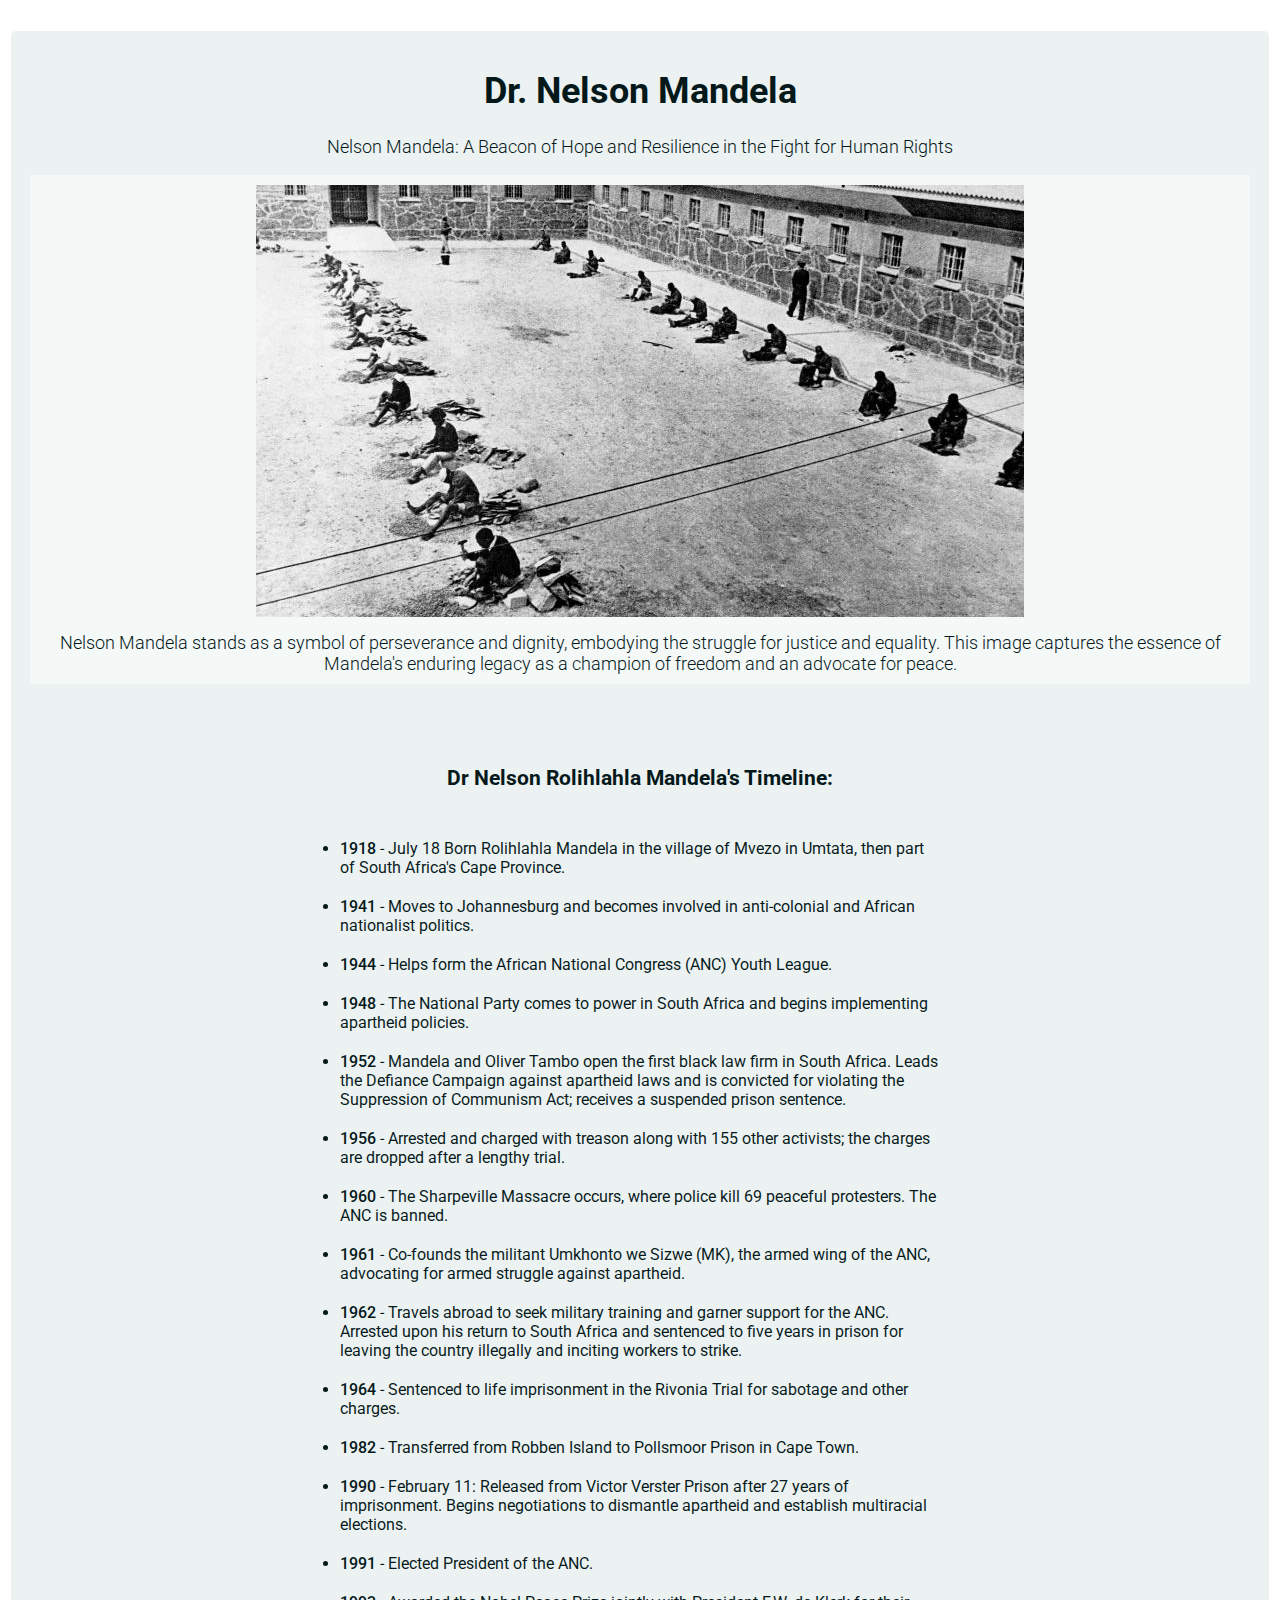
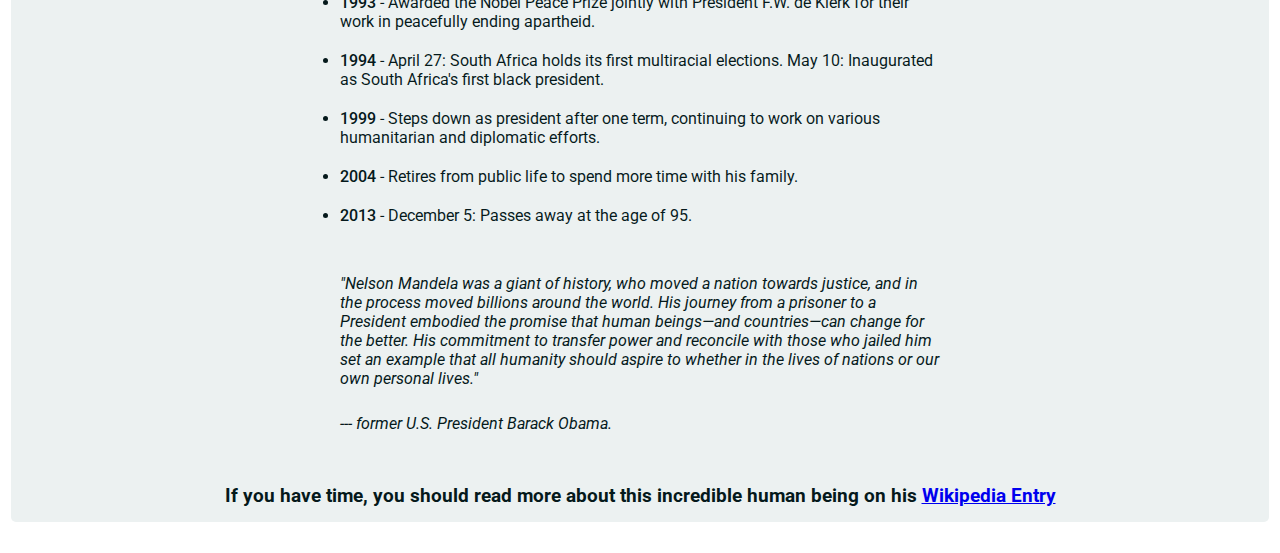
<file: tributePage/index.html>
<!DOCTYPE html>
<html lang="en">
<head>
    <meta charset="UTF-8">
    <meta name="viewport" content="width=device-width, initial-scale=1.0">
    <title>Tribute Page</title>
    <link rel="stylesheet" href="styles.css">
    <link rel="preconnect" href="https://fonts.googleapis.com">
    <link rel="preconnect" href="https://fonts.gstatic.com" crossorigin>
    <link href="https://fonts.googleapis.com/css2?family=Roboto:ital,wght@0,100;0,300;0,400;0,500;0,700;0,900;1,100;1,300;1,400;1,500;1,700;1,900&display=swap" rel="stylesheet">
</head>
<body>
    <div id="main-div">
        <main id="main">
            <div>
                <h1 id="title">Dr. Nelson Mandela</h1>
                <p id="subtitle">Nelson Mandela: A Beacon of Hope and Resilience in the Fight for Human Rights</p>
            </div>
            <div id="img-div">
                <img src="image.jpg" id="image">
                <figcaption id="img-caption">Nelson Mandela stands as a symbol of perseverance and dignity, embodying the struggle for justice and equality. This image captures the essence of Mandela's enduring legacy as a champion of freedom and an advocate for peace.</figcaption>
            </div>
            <div id="tribute-info">
                <h3>Dr Nelson Rolihlahla Mandela's Timeline:</h3>
                <ul>
                    <li><span>1918</span> - July 18 Born Rolihlahla Mandela in the village of Mvezo in Umtata, then part of South Africa's Cape Province.</li>
                    <li><span>1941</span> - Moves to Johannesburg and becomes involved in anti-colonial and African nationalist politics.</li>
                    <li><span>1944</span> - Helps form the African National Congress (ANC) Youth League.</li>
                    <li><span>1948</span> - The National Party comes to power in South Africa and begins implementing apartheid policies.</li>
                    <li><span>1952</span> - Mandela and Oliver Tambo open the first black law firm in South Africa. Leads the Defiance Campaign against apartheid laws and is convicted for violating the Suppression of Communism Act; receives a suspended prison sentence.</li>
                    <li><span>1956</span> - Arrested and charged with treason along with 155 other activists; the charges are dropped after a lengthy trial.</li>
                    <li><span>1960</span> - The Sharpeville Massacre occurs, where police kill 69 peaceful protesters. The ANC is banned.</li>
                    <li><span>1961</span> - Co-founds the militant Umkhonto we Sizwe (MK), the armed wing of the ANC, advocating for armed struggle against apartheid.</li>
                    <li><span>1962</span> - Travels abroad to seek military training and garner support for the ANC. Arrested upon his return to South Africa and sentenced to five years in prison for leaving the country illegally and inciting workers to strike.</li>
                    <li><span>1964</span> - Sentenced to life imprisonment in the Rivonia Trial for sabotage and other charges.</li>
                    <li><span>1982</span> - Transferred from Robben Island to Pollsmoor Prison in Cape Town.</li>
                    <li><span>1990</span> - February 11: Released from Victor Verster Prison after 27 years of imprisonment. Begins negotiations to dismantle apartheid and establish multiracial elections.</li>
                    <li><span>1991</span> - Elected President of the ANC.</li>
                    <li><span>1993</span> - Awarded the Nobel Peace Prize jointly with President F.W. de Klerk for their work in peacefully ending apartheid.</li>
                    <li><span>1994</span> - April 27: South Africa holds its first multiracial elections. May 10: Inaugurated as South Africa's first black president.</li>
                    <li><span>1999</span> - Steps down as president after one term, continuing to work on various humanitarian and diplomatic efforts.</li>
                    <li><span>2004</span> - Retires from public life to spend more time with his family.</li>
                    <li><span>2013</span> - December 5: Passes away at the age of 95.</li>
                </ul>
                <p>"Nelson Mandela was a giant of history, who moved a nation towards justice, and in the process moved billions around the world. His journey from a prisoner to a President embodied the promise that human beings—and countries—can change for the better. His commitment to transfer power and reconcile with those who jailed him set an example that all humanity should aspire to whether in the lives of nations or our own personal lives."</p>
                <p>--- former U.S. President Barack Obama.</p>
            </div>
            <h3 id="link">If you have time, you should read more about this incredible human being on his <a target="_blank" href="https://en.wikipedia.org/wiki/Nelson_Mandela" id="tribute-link"> Wikipedia Entry</a></h3>
        </main>
    </div>
</body>
</html>
</file>
<file: styles.css>
* {
    box-sizing: border-box;
    margin: 0;
    padding: 0;
    font-family: "JetBrains Mono", monospace;
    font-optical-sizing: auto;
}
html, body {
    background: linear-gradient(270deg,  #1F4D48, #2E5771,#1F244D 80%);
}

@media (max-width=768px) {
    
}

section:first-of-type {
    padding-top: 3.2rem;
}

#welcome-section {
    display: flex;
    color: #DEEAF2;
    height: 100vh;
    flex-direction: column;
    justify-content: center;
    align-items: center;
    text-align: center;
    background: linear-gradient(240deg,  #1F4D48, #2E5771,#1F244D);
    margin-bottom: 20px;
}

h2 {
    color: white;
    text-align: center;
    font-size: 28px;
    margin: 5px auto;
}

#more {
    display: flex;
    justify-content: center;
    align-items: center;
    text-decoration: none;
}
button {
    padding: 10px;
    border: none;
    font-weight: 900;
    color: white;
    background-color: #1F4D48;
}

#projects-div {
    height: 100vh;
    display: grid;
    grid-template-columns: 2fr 2fr;
}

.project-tile {
    display: flex;
    margin: 20px;
    align-items: end;
    justify-content: center;
    border-radius: 5px;
}
.project-tile > a {
    background-color: rgba(12, 170, 233, 0.865);
    text-decoration: none;
    color: black;
    border-radius: 2px;
    font-weight: 600;
    margin-bottom: 10px;
}



.project1 {
    background-image: url('media/project1.png');
    background-size: cover;
}
.project2 {
    background-image: url('media/project2.png');
    background-size: contain;
}
.project3 {
    background-image: url('media/project3.png');
    background-size: contain;
}
.project4 {
    background-image: url('media/project4.png');
    background-size: contain;
}

#details {
    background-color: #1F244D;
    display: flex;
    flex-direction: column;
    height: 50vh;
    justify-content: center;
    align-items: center;
    text-decoration: none;
    color: white;
    margin: 15px;
}
ul {
    display: flex;
    list-style-type: none;
    justify-content: space-evenly;
    align-items: center;
    margin: 15px 30px;
}
.list-span {
    margin: 0 10px;
}


#navbar {
    background-color: #498BB6;
    position: fixed;
    top: 0;
    height: 3.2rem;
    width: 100%;
    display: flex;
    align-items: center;
    justify-content: center;
    font-weight: 800;
    font-size: 32px;
    font-family: monospace !important;
    color: antiquewhite;
}
a {
    text-decoration: none;
    color: #fff;
}

.list-a {
    text-decoration: none;
    color: white;
}
</file>
<file: productPage/styles.css>
* {
    font-family: "Roboto";
    box-sizing: border-box;
    margin: 0;
    padding: 0;
}
html, body { 
    width: 100%; 
    height: 100%; 
    overflow-x: hidden;
}

#header {
    display: flex;
    align-items: center;
    padding: 10px 40px;
    background-color: #e9e6e6;
    width: 100%;
    position: fixed;
    top: 0;
    gap: 7px;
    /* padding: 15px; */

}

#nav-bar {
    margin-left: auto;
}

#nav-bar > a {
    display: inline;
    color: black;
    text-decoration: none;
    padding: 0 7px;
}

#header-img {
    width: 70px;
    height: auto;
}

section:first-of-type {
    padding-top: 90px !important;
}


#video-section {
    display: flex;
    width: 100%;
    justify-content: center;
    margin: 5px auto 30px auto;
}


form {
    display: flex;
    flex-direction: column;
    align-items: center;
}


#contact {
    display: flex;
    flex-direction: column;
    text-align: center;
    justify-content: center;
    margin: 40px;
    padding: 20px;
}

#contact > h2, #contact > form > input {
    margin: 7px;
} 

input[type='email'] {
    width: 16rem;
    height: 1.8rem;
    padding-left: 10px;
    margin: 0 auto;
}
input[type='submit'] {
    margin: 0 auto;
    background-color: #f5e01a;
    width: 7.2rem;
    padding: 8px 15px;
    font-weight: 700;
    font-size: 14px;
    text-justify: auto;
    border: none;
}


.icons {
    display: flex;
    width: 60px;
    flex-shrink: 0;
}


.bio-div {
    width: auto;
    display: flex;
    align-items: center;
    margin-bottom: 20px;
    left: 0;
}

.bio-div-in {
    text-align: left;
    margin-left: 40px;   
}
.bio-div-in > p {
    display: flex;
    margin: 5px auto;
    text-wrap: wrap;
}

#bio-section {
    display: flex;
    flex-direction: column;
    padding: 20px;
    margin: 15px auto 15px auto;
    width: 80%;
}

#product-section {
    display: flex;
    justify-content: center;
    flex-direction: row;
}
@media (max-width:800px) {
    #product-section {
        display: flex;
        flex-direction: column;
        justify-content: center;
        margin: 0 auto;
        align-items: center;
    }
    #nav-bar {
        display: none;
    }
    #header {
        display: flex;
        height: auto;
        flex-direction: column;
        padding: 1px;
        margin: 0 auto;
        
    }
}



.product-div {
    display: flex;
    margin: 20px;
    flex-direction: column;
    width: 350px;
    height: auto;
    text-align: center;
    background-color: transparent;
    line-height: 30px;
    border-radius: 4px;
    border: 1px solid black;
    text-wrap: nowrap;
}
.divider > h2 {
    background-color: #e9e6e6;
    width: 100%;
    height: auto;
    font-size: 18px;
    padding: 7px 20px;
    border-top-left-radius: 4px;
    border-top-right-radius: 4px;
}

ul > li {
    list-style: none;
}

span {
    font-weight: 900;
    font-size: 19px;
}

input[type='button'] {
    margin-top: 20px !important;
    margin-bottom: 20px !important;
    background-color: #f5e01a;
    font-weight: 700;
    font-size: 16px;
    margin: 0 auto;
    width: 7rem;
    padding: 5px 13px;
    border: none;
    border-radius: 1px;
}

.divider {
    width: 100%;
    margin-bottom: 18px;
}

#footer {
    background-color: #e9e6e6;
    height: auto;
    width: 100%;
    padding: 10px 10px;
    display: flex;
    flex-direction: column;
    justify-content: end;
    
}
#footer > a , #footer > p{
    line-height: 1;
    display: flex;
    flex-direction: row;
    justify-content: right;
    text-align: right !important;
    text-decoration: none;
    color: black;
}
</file>
<file: surveyForm/styles.css>
body {
    font-family:  Verdana, Geneva, Tahoma, sans-serif;
    font-size: large;
    font-weight:lighter;
    background-image: url("image.jpg");
    background-size: cover;
    background-repeat: no-repeat;
    background-position: center center; 
    background-attachment: fixed;
    display: block;
    background-color: rgba(32, 79, 167, 0.40);
    width: 100%;
    color: antiquewhite;
    overflow-x: hidden;
}

#titleDiv {
    padding: 40px 0 20px 0;
    font-size: large;
    font-weight: 100;
}

#mytest {
    background-color: rgba(32, 79, 167, 0.30);
}

h1, p{
    width: 100%;
    margin: 0 auto;
    text-align: center;
    padding: 5px;
}
p {padding-bottom: 2em;font-style: italic;}

.textFields {
    display: block;
    width: 100%;
    height: 2.8em;
    margin-top: 1em;
    margin-bottom: 15px;
    padding-left: 10px;
    border: none;
    border-radius: 3px;
}
form {
    margin: 25px;
}
/* @media (max-width:800px) {
    body {
        width: 40rem;
    }
} */

label {
    display: block;
    padding-bottom: 15px;
    margin: 0 auto;
}
label:first-of-type {
    padding-top: 15px;
}

fieldset {
    width: 38em;
    height: 100%;
    margin: 0 auto;
    border-radius: 5px;
    background-color: rgba(32, 79, 167, 0.87);
    border: none
}

textarea {
    display: block;
    width: 100%;
    margin-top: 1em;
    margin-bottom: 15px;
    padding-left: 10px;
    border: none;
    border-radius: 3px;
    height: 10rem;
    padding-top: 15px;
}

#submit {
    background-color: #2BE072;
    color:antiquewhite;
    font-size: large;
}
</file>
<file: technicalDoc/styles.css>
* {
    box-sizing: border-box;
}

body {
    
    margin: 0;
    font-family: Arial, Helvetica, sans-serif;
    color: #474747;
}

#navbar {
    display: flex;
    width: 280px;
    background-color: #fff;
    color: #59636e;
    position: fixed;
    top: 0;
    left: 0;
    height: 100vh; 
    flex-direction: column;
    border-right: 3px solid #59636e;
}

@media (max-width: 900px) {
    #navbar {
        display: none;
        
    }
    .main-section {
        margin-left: -35px !important;
    }
}    


.main-section {
    margin-left: 280px;
    padding: 20px 0 20px 50px;
    flex-grow: 1;
}

#navbar header {
    padding: 10px;
    font-size: 30px;
    color: black;
    padding: 20px 30px;
}

.nav-link {
    display: block;
    padding: 10px 0  10px 30px;
    text-decoration: none;
    font-size: 17px;
    border-top: 1px solid #59636e;
    color: #59636e;
}

.main-section .head {
    margin-top: 20px;
}

.main-section header {
    padding: -100px 10px 5px 0;
    margin-top: -15px;
    font-size: 30px;
    color: black;
    margin-left: -5px;
}

.main-section p, .main-section li {
    font-size: 15px;
    font-weight: 500;
    line-height: 1.5;
}
label {
    display: block;
    margin-bottom: 15px;
    font-weight: 600;
    margin-left: 5px;
}


.code-block {
    background-color: #2a2a2b;
    color: white;
    padding: 12px 10px;
    margin-left: 20px;
    border-radius: 0px 0px 3px 3px;
    display: flex;
    width: 30rem;
    line-height: 1.7;
}

.code-block-tag {
    display: flex;
    padding: 7px;
    color: white;
    background-color: #7f8b8f;
    margin-left: 20px;
    width: 30rem;
    border-radius: 3px 3px 0px 0px;
    border: 1px solid #6e7a6a;
}


.caption {
    margin-left: 20px;
}

h5 {
    margin-left: 20px;
    margin-bottom: -5px;
}

#logo {
    max-width: 60px;
    padding-right: 5px;
}
</file>
<file: tributePage/styles.css>
html, body {
    width: 100%;
    height: 100%;
    margin: 0;
    padding: 0;
}

* {
    box-sizing: border-box;
}



#image {
    display: block;
    max-width: 100%;
    height: auto;
    align-items: center;
    margin: 0 auto;
    padding-bottom: 15px;
}

#img-div {
    margin: auto;
    width: 97%;
    height: 30%;
    background-color: rgb(244, 248, 247);
    padding: 10px;
    margin-bottom: 50px;
    
}

h1, #subtitle, figcaption, h3 {
    text-align: center;
}

main {
    margin: 30px 10px;
    padding: 15px 0;
    background-color: #ecf1f1;
    border-radius: 5px;
    font-family: "Roboto", sans-serif;
    font-weight: 300;
    font-size: 18px;
    font-style: normal;
    color: #05191b;
}

#main-div {
    border: 1px solid white;
}


li {
    padding: 10px 0;
    font-size: medium;
    font-weight: 390;
}

span {
    font-weight: 500;
}

ul {
    padding: 0;
    display: inline-block; /* Make the ul inline-block to respect text-align center */
    text-align: left; /*"Align text within list items"*/
}

#tribute-info {
    background-color: inherit;
    padding-top: 10px;
    text-align: center;
    margin: 0 auto;
    min-width: 300px;
    max-width: 600px; /* Fixed width */
    /* height: 100%; */
}

#tribute-info > p {
    font-style: italic;
    font-size: 16px;
    font-weight: 400;
    text-align: left;
    padding: 5px 0;
}

#link {
    margin: 0 30px;
    font-size: 19px;
    padding-top: 30px;
}
</file>
